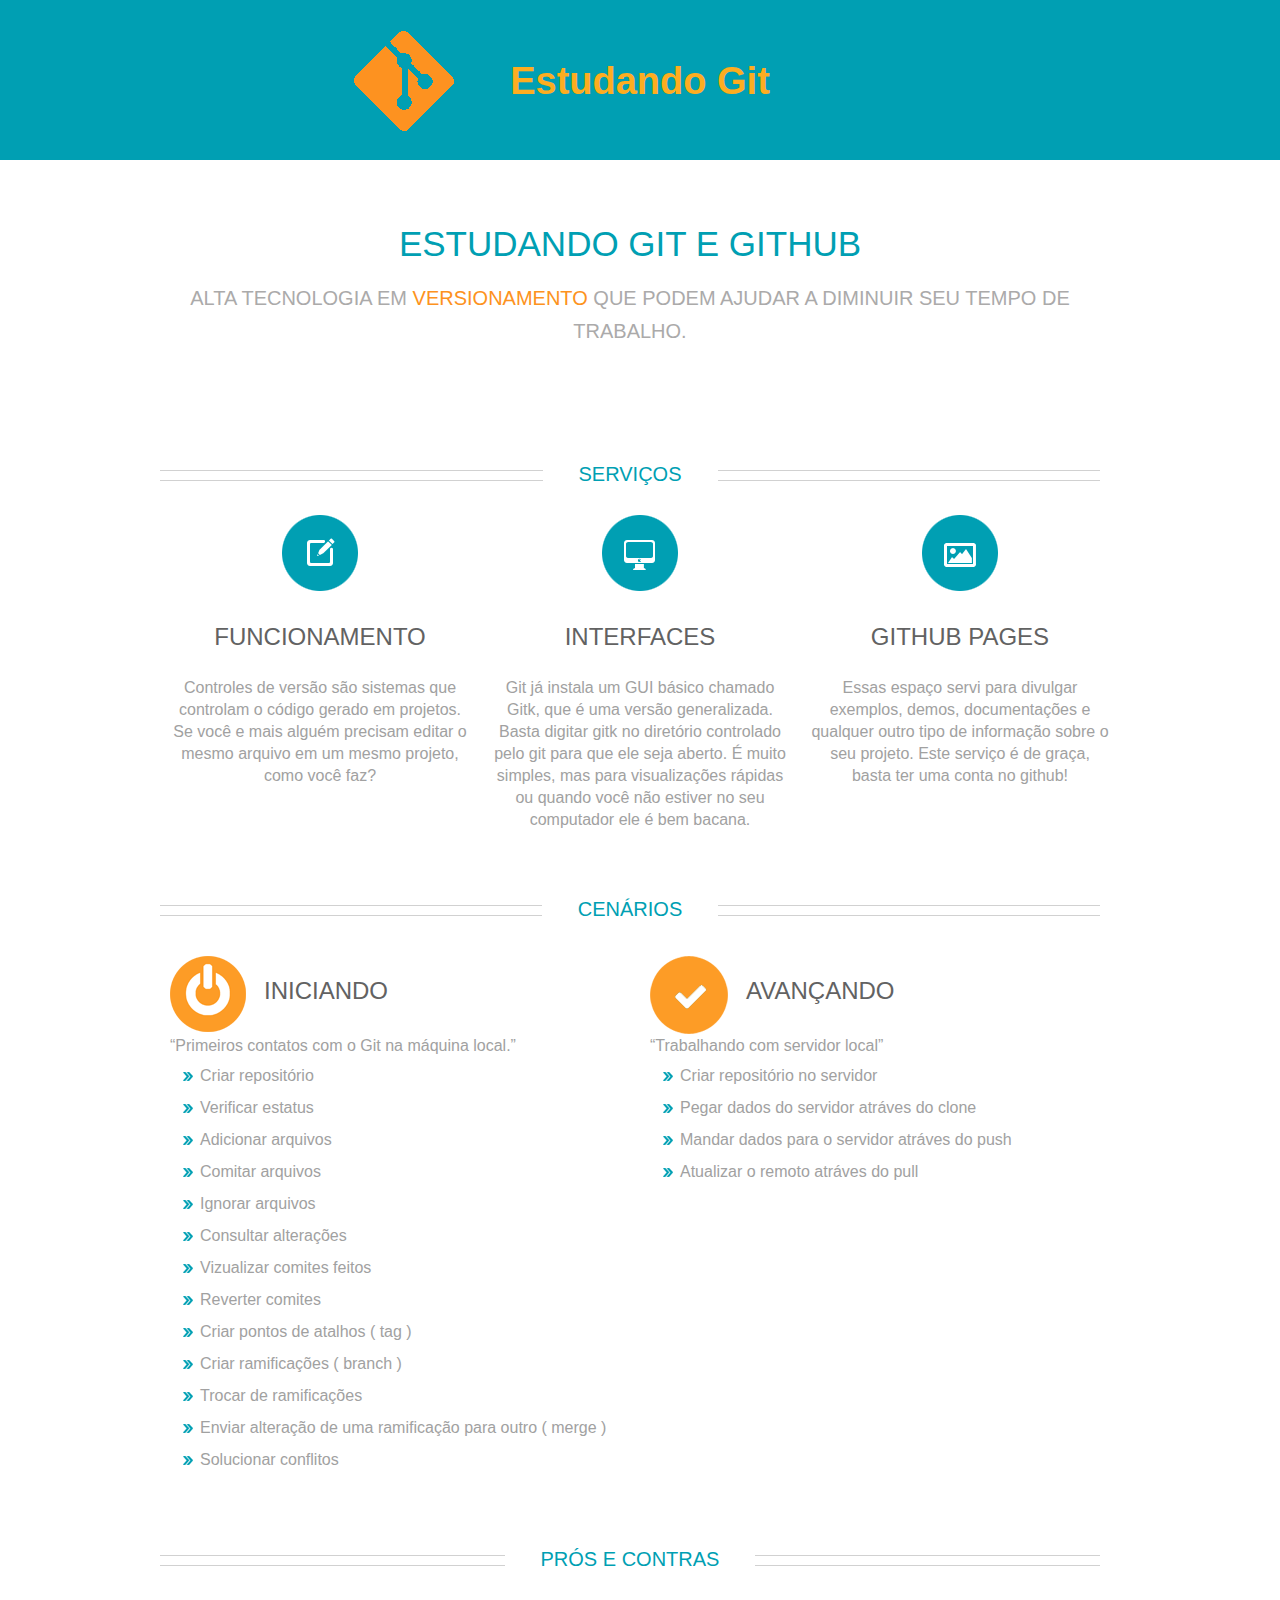
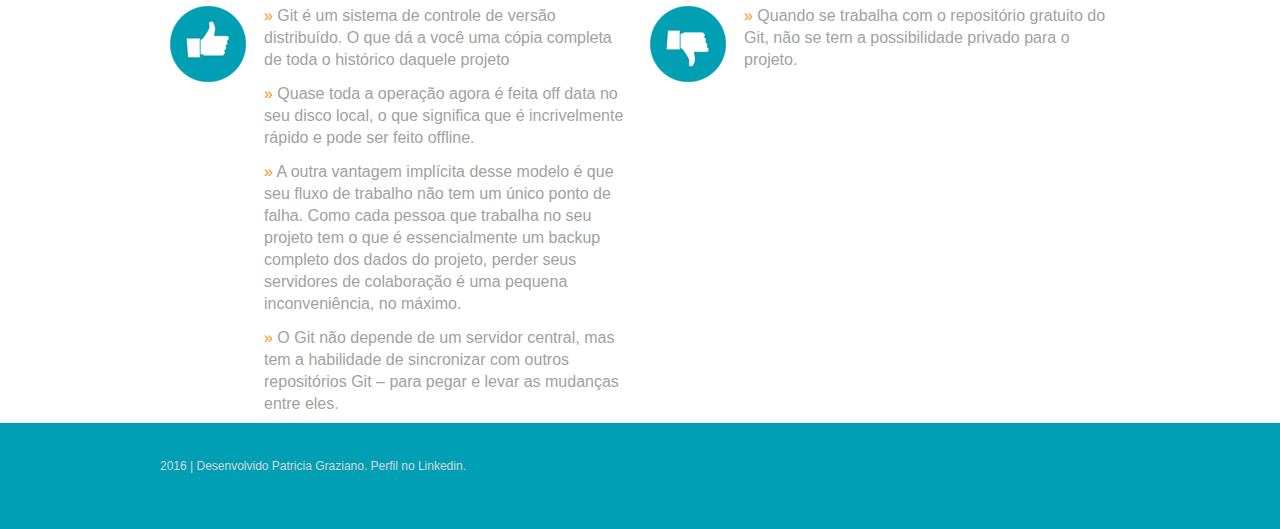
<file: index.html>
<!doctype html>
<html>
	<head>
		<title>Estudando Git</title>
		<meta http-equiv="content-type" content="text/html; charset=utf-8" />
		<meta name="viewport" content="width=1040" />		
		<link rel="stylesheet" type="text/css" href="css/style.css">
		
	</head>
	<body>
		<!--header-->
		<header> 
			<h1><a href="index.html">Estudando Git</a></h1>					
		</header>
		<!--Content-->
		<div class="content">
			<div class="container_12">
				<div class="grid_12">
					<h2>Estudando Git e GitHub <span> alta tecnologia em <span class="col1">versionamento</span> que podem ajudar a diminuir seu tempo de trabalho.</span></h2>
					<h3><span>SERVIÇOS</span></h3>
				</div>
				<div class="grid_4 icon">					
					<img src="images/icon1.png" alt="">
					<h4>Funcionamento</h4>
					Controles de versão são sistemas que controlam o código gerado em projetos. Se você e mais alguém precisam editar o mesmo arquivo em um mesmo projeto, como você faz?
				</div>
				<div class="grid_4 icon">					
					<img src="images/icon3.png" alt="">
					<h4>Interfaces</h4>
					Git já instala um GUI básico chamado Gitk, que é uma versão generalizada. Basta digitar gitk no diretório controlado pelo git para que ele seja aberto. É muito simples, mas para visualizações rápidas ou quando você não estiver no seu computador ele é bem bacana. 					
				</div>
				<div class="grid_4 icon">
					<img src="images/icon2.png" alt="">
					<h4>GitHub Pages</h4>
					<a href="github-pages.html"> Essas espaço servi para divulgar exemplos, demos, documentações e qualquer outro tipo de informação sobre o seu projeto. Este serviço é de graça, basta ter uma conta no github! </a>
				</div>
				<div class="grid_12">
					<h3><span>CENÁRIOS</span></h3>
				</div>
				<div class="grid_6">
					<blockquote>											
						<h4><img src="images/start.png" alt=""  class="f-left"> INICIANDO</h4>					
						<a href="primeiros-contatos.html"> 
							<p>“Primeiros contatos com o Git na máquina local.”</p>
							<ul class="lista">
								<li>Criar repositório</li>
								<li>Verificar estatus</li>
								<li>Adicionar arquivos</li>
								<li>Comitar arquivos</li>
								<li>Ignorar arquivos</li>
								<li>Consultar alterações</li>
								<li>Vizualizar comites feitos</li>
								<li>Reverter comites</li>
								<li>Criar pontos de atalhos ( tag )</li>
								<li>Criar ramificações ( branch )</li>
								<li>Trocar de ramificações</li>
								<li>Enviar alteração de uma ramificação para outro ( merge )</li>
								<li>Solucionar conflitos</li>
							</ul>
						</a>
					</blockquote>
				</div>
				<div class="grid_6">
					<blockquote>								
						<h4> <img src="images/icn.png" alt="" class="f-left">	 Avançando</h4>	
						<a href="avancando.html"> 
							<p>“Trabalhando com servidor local”</p>
							<ul class="lista">
								<li>Criar repositório no servidor </li>
								<li>Pegar dados do servidor atráves do clone</li>
								<li> Mandar dados para o servidor atráves do push</li>
								<li>Atualizar o remoto atráves do pull</li>
							</ul>
						</a>								
					</blockquote>
				</div>			
				<div class="grid_12">
					<h3><span>PRÓS E CONTRAS</span></h3>
				</div>
				<div class="grid_6">
					<blockquote>
						<img src="images/pros.png" alt="" class="img_inner f-left">
						<div class="extra_wrapper">
							<p><span class="col1">&raquo; </span>Git é um sistema de controle de versão distribuído. O que dá a você uma cópia completa de toda o histórico daquele projeto</p>
							<p><span class="col1">&raquo; </span>Quase toda a operação agora é feita off data no seu disco local, o que significa que é incrivelmente rápido e pode ser feito offline.</p>
							<p><span class="col1">&raquo; </span>A outra vantagem implícita desse modelo é que seu fluxo de trabalho não tem um único ponto de falha. Como cada pessoa que trabalha no seu projeto tem o que é essencialmente um backup completo dos dados do projeto, perder seus servidores de colaboração é uma pequena inconveniência, no máximo.</p>
							<p><span class="col1">&raquo; </span>O Git não depende de um servidor central, mas tem a habilidade de sincronizar com outros repositórios Git – para pegar e levar as mudanças entre eles.</p>
						</div>
					</blockquote>
				</div>
				<div class="grid_6">
					<blockquote>
						<img src="images/contra.png" alt="" class="img_inner f-left">
						<div class="extra_wrapper">
							<p><span class="col1">&raquo; </span>Quando se trabalha com o repositório gratuito do Git, não se tem a possibilidade privado para o projeto.</p>
						</div>
					</blockquote>
				</div>    
			</div>
		</div>
		<!--footer-->
		<footer>    
			<div class="container_12">
				<div class="grid_12">
					<div class="copy">
						 2016 | Desenvolvido <a href="http://patigc.github.io/patriciaGraziano/">Patricia Graziano.</a> <a href="https://br.linkedin.com/in/patricia-graziano-costa-b535a426" target="_blank" alt="Perfil no Linkedin">Perfil no Linkedin.</a>
					</div>
				</div>
			</div>
		</footer>
	</body>
</html>
</file>
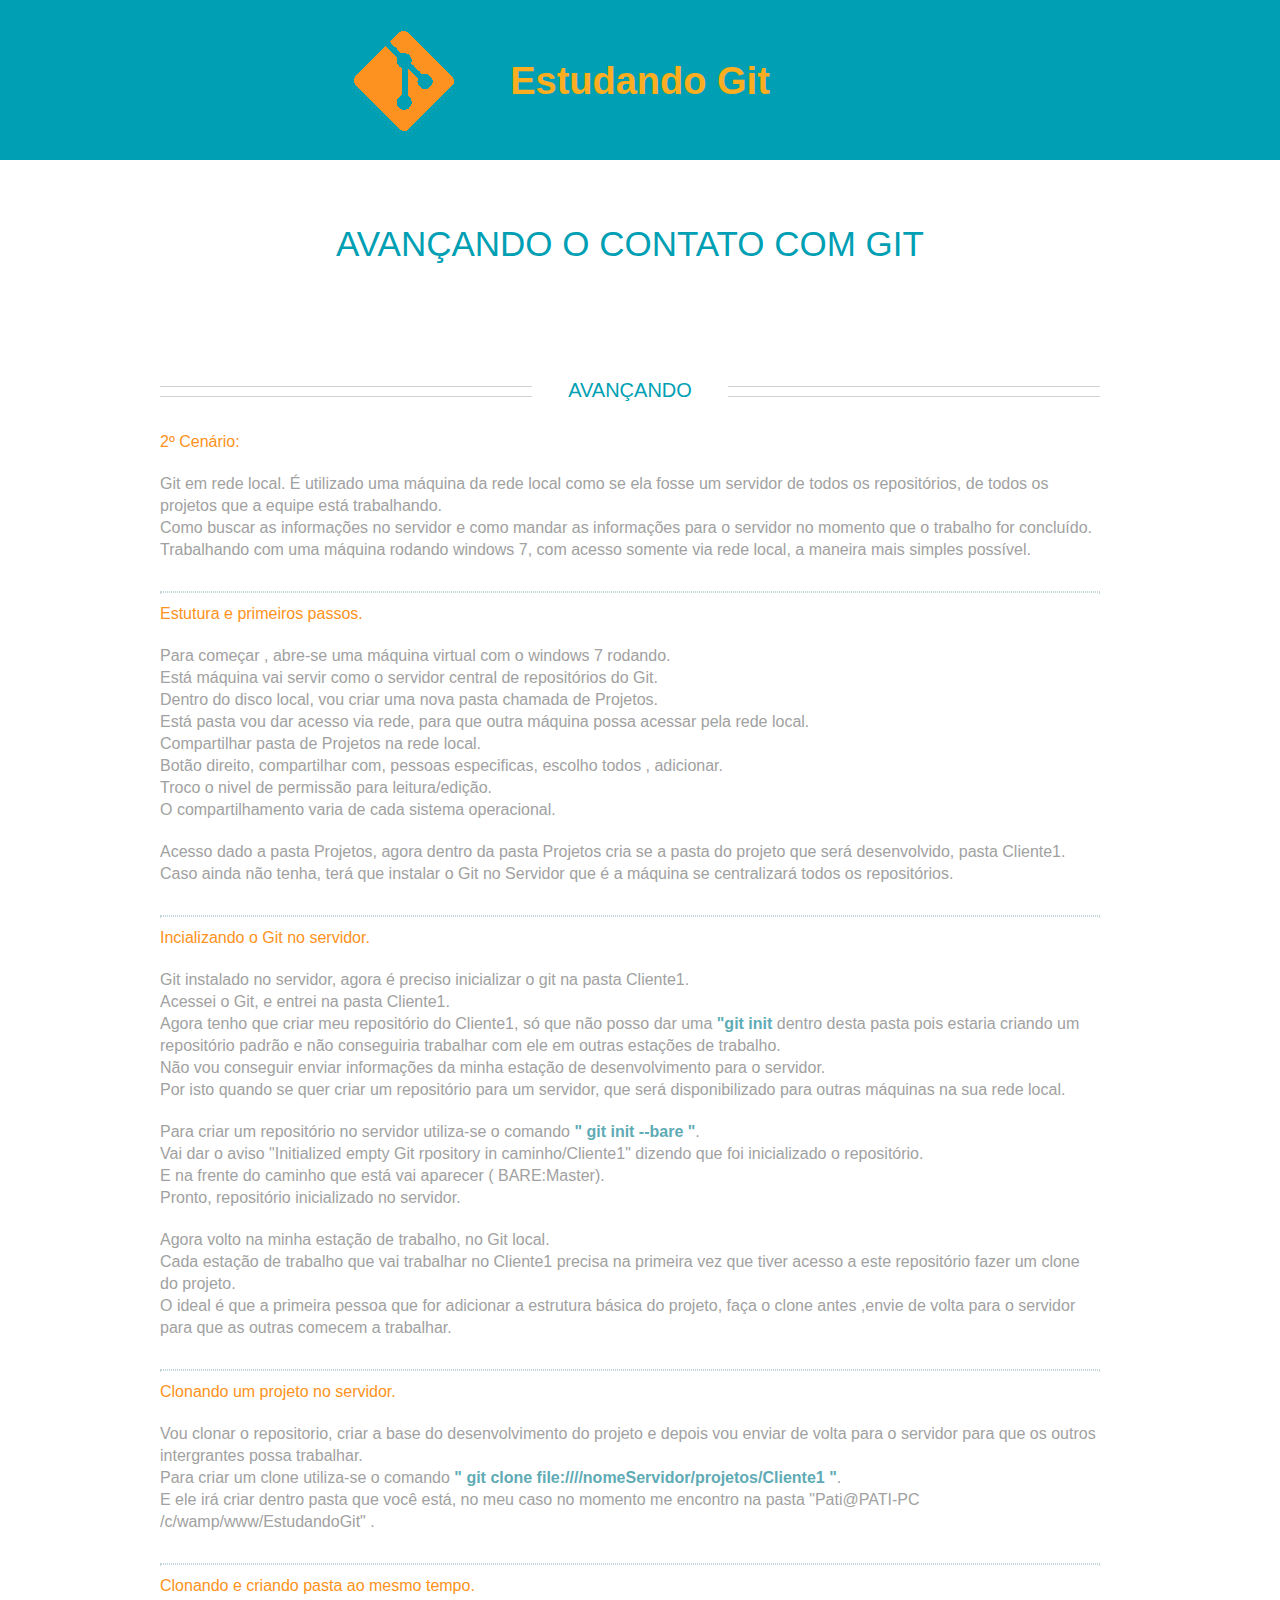
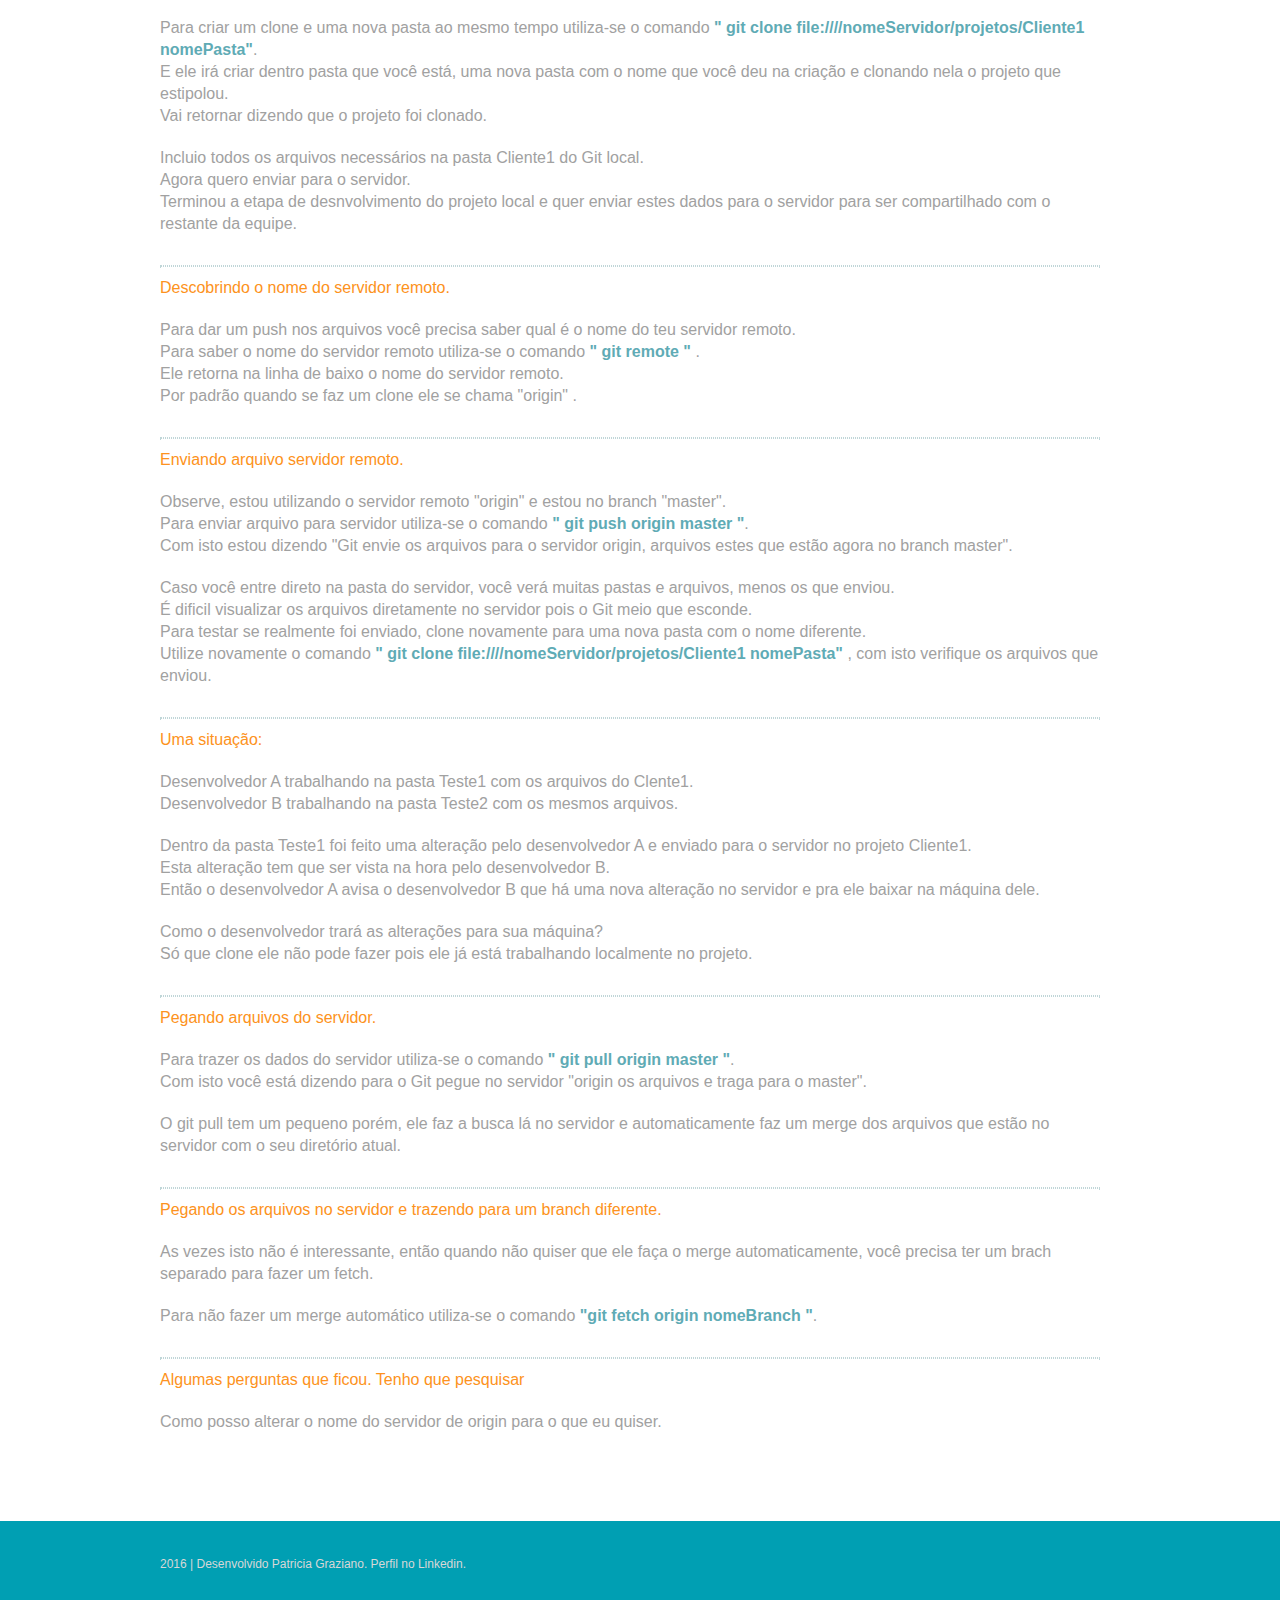
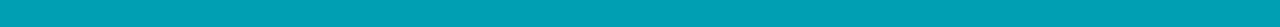
<file: avancando.html>
<!doctype html>
<html>
	<head>
		<title>Estudando Git</title>
		<meta http-equiv="content-type" content="text/html; charset=utf-8" />
		<meta name="viewport" content="width=1040" />		
		<link rel="stylesheet" type="text/css" href="css/style.css">
		
	</head>
	<body>
		<!--header-->
		<header> 
			<h1><a href="index.html">Estudando Git</a></h1>					
		</header>
		<!--Content-->
		<div class="content">
			<div class="container_12">
				<div class="grid_12">
					<h2>Avançando o contato com Git</h2>
					<h3><span>Avançando</span></h3>
					<p class="col1">2º Cenário:</p>
					<p> Git em rede local.
						É utilizado uma máquina da rede local como se ela fosse um servidor de todos os repositórios,  de todos os projetos que a equipe está trabalhando.<br/>
						Como buscar as informações no servidor e como mandar as informações para o servidor no momento que o trabalho for concluído.<br/>
						Trabalhando com uma máquina rodando windows 7, com acesso somente via rede local, a maneira mais simples possível.
					</p>
					
					<hr/>					
					<p class="col1"> Estutura e primeiros passos.</p>
					<p>
						Para começar , abre-se uma máquina virtual com o windows 7 rodando.<br/>
						Está máquina vai servir como o servidor central de repositórios do Git.<br/>
						Dentro do disco local, vou criar uma nova pasta chamada de Projetos.<br/>
						Está pasta vou dar acesso via rede, para que outra máquina possa acessar pela rede local.<br/>
						Compartilhar pasta de Projetos na rede local.<br/>
						Botão direito, compartilhar com, pessoas especificas, escolho todos , adicionar.<br/>
						Troco o nivel de permissão para leitura/edição.<br/>
						O compartilhamento varia de cada sistema operacional.					
					</p>
					<p> 
						Acesso dado a pasta Projetos, agora dentro da pasta Projetos cria se a pasta do projeto que será desenvolvido, pasta Cliente1.<br/>
						Caso ainda não tenha, terá que instalar o Git no Servidor que é a máquina se centralizará todos os repositórios.					
					</p>
					<hr/>					
					<p class="col1"> Incializando o Git no servidor.</p>
					<p>
						Git instalado no servidor, agora é preciso inicializar o git na pasta Cliente1.<br/>
						Acessei o Git, e entrei na pasta Cliente1.<br/>
						Agora tenho que criar meu repositório do Cliente1, só que não posso dar uma <span class="col2"> "git init</span> dentro desta pasta pois estaria criando um repositório padrão e não conseguiria trabalhar com ele em outras estações de trabalho.<br/>
						Não vou conseguir enviar informações da minha estação de desenvolvimento para o servidor.<br/>
						Por isto quando se quer criar um repositório para um servidor, que será disponibilizado para outras máquinas na sua rede local.						
					</p>					
					<p>
						Para criar um repositório no servidor utiliza-se o comando <span class="col2">" git init --bare "</span>.<br/>
						Vai dar o aviso "Initialized empty Git rpository in caminho/Cliente1" dizendo que foi inicializado o repositório.<br/>
						E na frente do caminho que está vai aparecer ( BARE:Master).<br/>
						Pronto, repositório inicializado no servidor.					
					</p>
					<p> 
						Agora volto na minha estação de trabalho, no Git local.<br/>
						Cada estação de trabalho que vai trabalhar no Cliente1 precisa na primeira vez que tiver acesso a este repositório fazer um clone do projeto.<br/>
						O ideal é que a primeira pessoa que for adicionar a estrutura básica do projeto, faça o clone antes ,envie de volta para o servidor para que as outras comecem a trabalhar.
					</p>
					<hr/>					
					<p class="col1"> Clonando um projeto no servidor.</p>
					<p> 
						Vou clonar o repositorio, criar a base do desenvolvimento do projeto e depois vou enviar de volta para o servidor para que os outros intergrantes possa trabalhar. <br/>
						Para criar um clone utiliza-se o comando <span class="col2">" git clone file:////nomeServidor/projetos/Cliente1 "</span>.<br/>
						E ele irá criar dentro pasta que você está, no meu caso no momento me encontro na pasta "Pati@PATI-PC /c/wamp/www/EstudandoGit" .					
					</p>
					<hr/>					
					<p class="col1"> Clonando e criando  pasta ao mesmo tempo.</p>
					<p> 
						Para criar um clone e uma nova pasta ao mesmo tempo utiliza-se o comando <span class="col2">" git clone file:////nomeServidor/projetos/Cliente1 nomePasta"</span>.<br/>
						E ele irá criar dentro pasta que você está, uma nova pasta com o nome que você deu na criação e clonando nela o projeto que estipolou.<br/>
						Vai retornar dizendo que o projeto foi clonado.						
					</p>
					<p> 
						Incluio todos os arquivos necessários na pasta Cliente1 do Git local.<br/>
						Agora quero enviar para o servidor.<br/>
						Terminou a etapa de desnvolvimento do projeto local e quer enviar estes dados para o servidor para ser compartilhado com o restante da equipe.<br/>
					</p>
					<hr/>					
					<p class="col1"> Descobrindo o nome do servidor remoto.</p>
					<p>					
						Para dar um push nos arquivos você precisa saber qual é o nome do teu servidor remoto.<br/>
						Para saber o nome do servidor remoto utiliza-se o comando <span class="col2"> " git remote " </span>.<br/>
						Ele retorna na linha de baixo o nome do servidor remoto.<br/>
						Por padrão quando se faz um clone ele se chama "origin" .<br/>
					</p>
					<hr/>					
					<p class="col1"> Enviando arquivo servidor remoto.</p>
					<p> 
						Observe, estou utilizando o servidor remoto "origin" e estou no branch "master".<br/>
						Para enviar arquivo para servidor utiliza-se o comando <span class="col2">" git push origin master "</span>.<br/>
						Com isto estou dizendo "Git envie os arquivos para o servidor origin, arquivos estes que estão agora no branch master".
					</p>
					<p>					
						Caso você entre direto na pasta do servidor, você verá muitas pastas e arquivos, menos os que enviou. <br/>
						É dificil visualizar os arquivos diretamente no servidor pois o Git meio que esconde.<br/>
						Para testar se realmente foi enviado, clone novamente para uma nova pasta com o nome diferente.<br/>
						Utilize novamente o comando <span class="col2">" git clone file:////nomeServidor/projetos/Cliente1 nomePasta"</span> , com isto verifique os arquivos que enviou.
					</p>
					<hr/>					
					<p class="col1"> Uma situação:</p>
					<p> 
						Desenvolvedor A trabalhando na pasta Teste1 com os arquivos do Clente1.<br/>
						Desenvolvedor B trabalhando na pasta Teste2 com os mesmos arquivos.
					</p>
					<p>	
						Dentro da pasta Teste1 foi feito uma alteração pelo desenvolvedor A e enviado para o servidor no projeto Cliente1.<br/>				
						Esta alteração tem que ser vista na hora  pelo desenvolvedor B.<br/>
						Então o desenvolvedor A avisa o desenvolvedor B que há uma nova alteração no servidor e pra ele baixar na máquina dele.
					</p>
					<p>	
						Como o desenvolvedor trará as alterações para sua máquina? <br/>
						Só que clone ele não pode fazer pois ele já está trabalhando localmente no projeto.
					</p>
					<hr/>					
					<p class="col1"> Pegando arquivos do servidor.</p>
					<p>	
						Para trazer os dados do servidor utiliza-se o comando  <span class="col2">" git pull origin master "</span>.<br/>
						Com isto você está dizendo para o Git pegue no servidor "origin os arquivos e traga para o master".
					</p>
					<p>	O git pull tem um pequeno porém, ele faz a busca lá no servidor e automaticamente faz um merge dos arquivos que estão no servidor com o seu diretório atual.
					</p>
					<hr/>					
					<p class="col1"> Pegando os arquivos no servidor e trazendo para um branch diferente.</p>
					<p>	As vezes isto não é interessante, então quando não quiser que ele faça o merge automaticamente, você precisa ter um brach separado para fazer um fetch.</p>
					<p>Para não fazer um merge automático utiliza-se o comando <span class="col2"> "git fetch origin nomeBranch "</span>.</p>
					<hr/>					
					<p class="col1"> Algumas perguntas que ficou. Tenho que pesquisar</p>
					<p> Como posso alterar o nome do servidor de origin para o que eu quiser. </p>
				</div>			    
			</div>
		</div>
		<!--footer-->
		<footer>    
			<div class="container_12">
				<div class="grid_12">
					<div class="copy">
						 2016 | Desenvolvido <a href="http://patigc.github.io/patriciaGraziano/">Patricia Graziano.</a> <a href="https://br.linkedin.com/in/patricia-graziano-costa-b535a426"target="_blank" alt="Perfil no Linkedin">Perfil no Linkedin.</a>
					</div>
				</div>
			</div>
		</footer>
	</body>
</html>
</file>
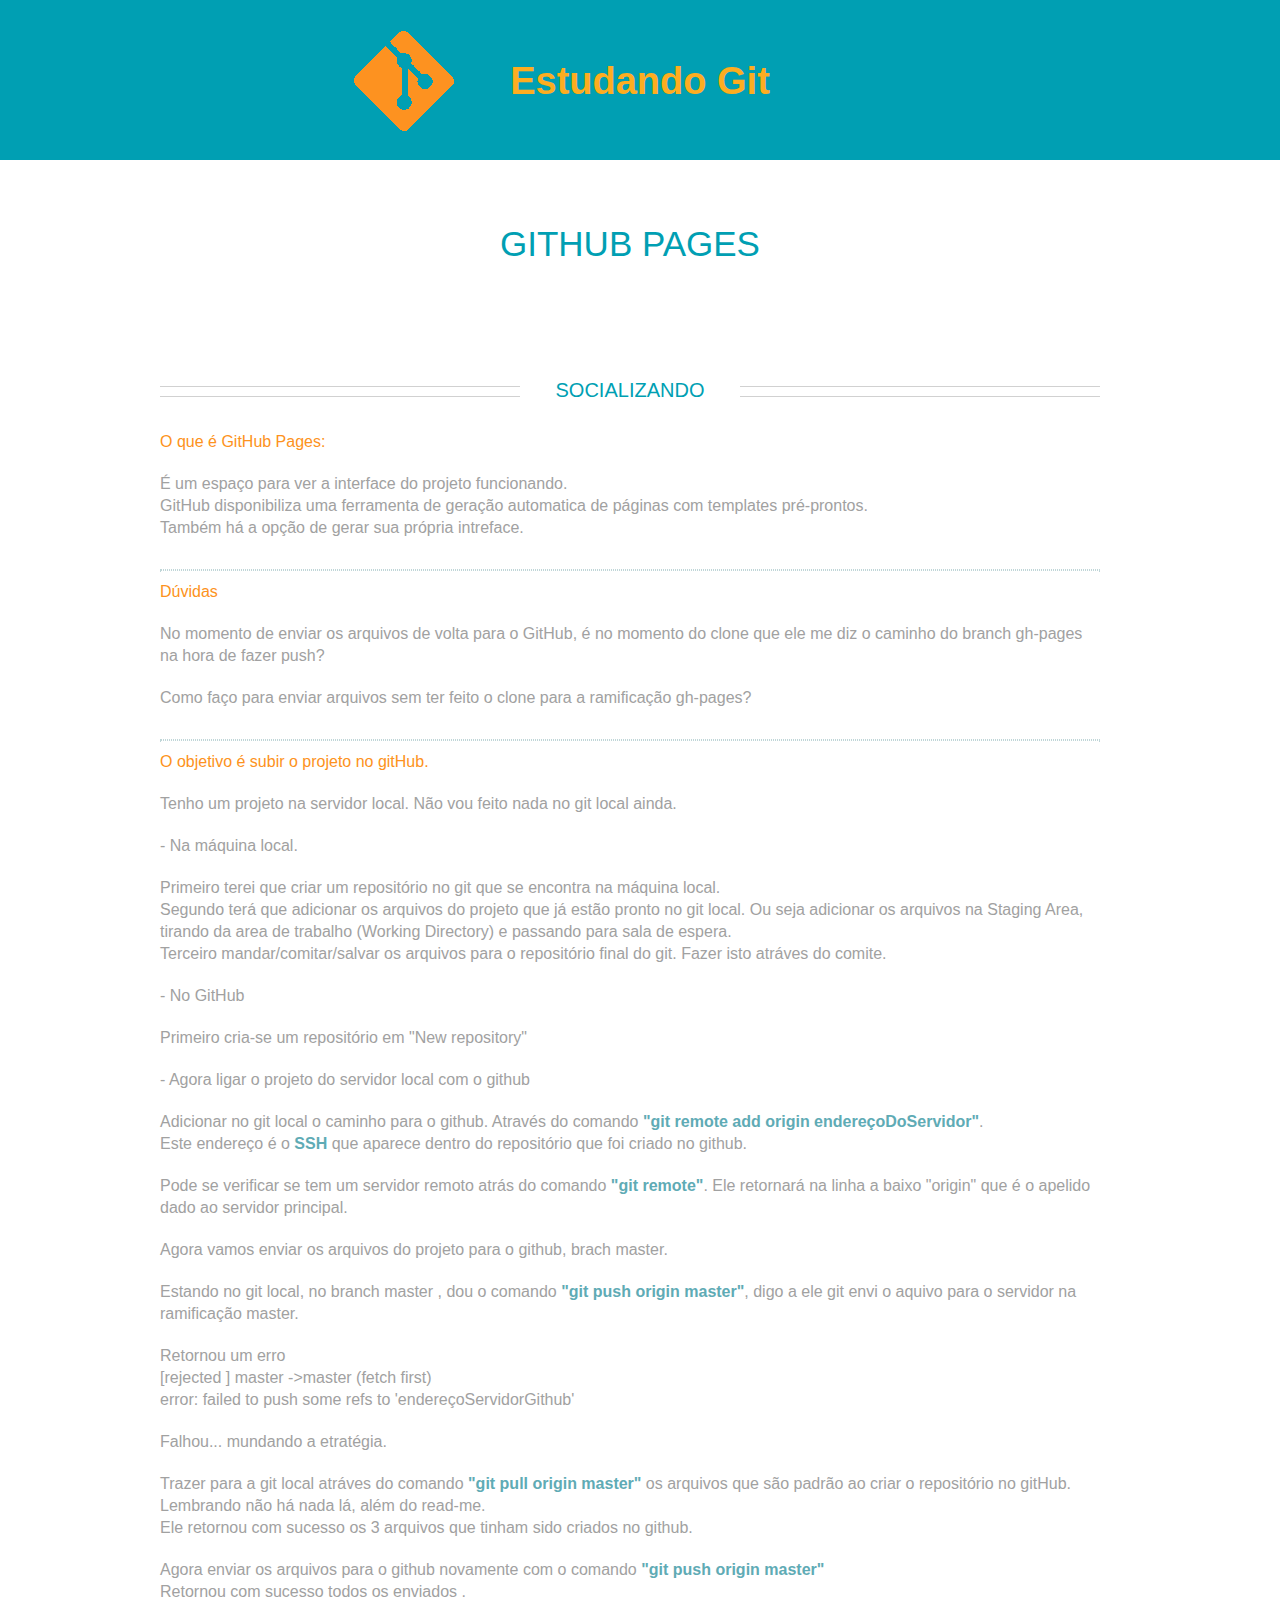
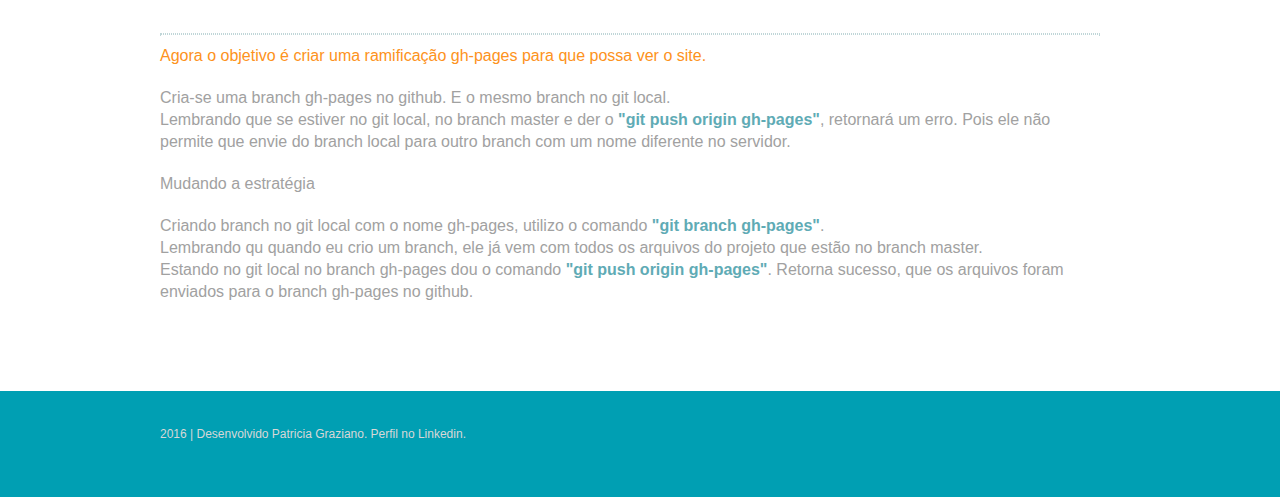
<file: github-pages.html>
<!doctype html>
<html>
	<head>
		<title>Estudando Git</title>
		<meta http-equiv="content-type" content="text/html; charset=utf-8" />
		<meta name="viewport" content="width=1040" />		
		<link rel="stylesheet" type="text/css" href="css/style.css">
		
	</head>
	<body>
		<!--header-->
		<header> 
			<h1><a href="index.html">Estudando Git</a></h1>					
		</header>
		<!--Content-->
		<div class="content">
			<div class="container_12">
				<div class="grid_12">
					<h2>GitHub Pages</h2>
					<h3><span>Socializando</span></h3>
					<p class="col1">O que é GitHub Pages:</p>
					<p> 
						É um espaço para ver a interface do projeto funcionando.<br/>
						GitHub disponibiliza uma ferramenta de geração automatica de páginas com templates pré-prontos.<br/>
						Também há a opção de gerar sua própria intreface.					
					</p>
					<hr/>
					<p class="col1">Dúvidas</p>
					<p> No momento de enviar os arquivos de volta para o GitHub, é no momento do clone que ele me diz o caminho do branch gh-pages na hora de fazer push?<p>
					<p> Como faço para enviar arquivos sem ter feito o clone para a ramificação gh-pages?</p>
					
					<hr/>
					<p class="col1">O objetivo é subir o projeto no gitHub.</p>
					<p>Tenho um projeto na servidor local. Não vou feito nada no git local ainda.</p>

					<p>- Na máquina local.</p>
					<p>
						Primeiro terei que criar um repositório no git que se encontra na  máquina local.<br/>
						Segundo terá que adicionar os arquivos do projeto que já estão pronto no git local. Ou seja adicionar os arquivos na Staging Area, tirando da area de trabalho (Working Directory) e passando para sala de espera. <br/>
						Terceiro mandar/comitar/salvar os arquivos para o repositório final do git. Fazer isto atráves do comite.
					</p>

					<p>- No GitHub</p>
					<p>Primeiro cria-se um repositório em "New repository"</p>

					<p>- Agora ligar o projeto do servidor local com o github</p>

					<p>
						Adicionar no git local o caminho para o github. Através do comando <span class="col2">"git remote add origin endereçoDoServidor"</span>.</br>
						Este endereço é o <span class="col2">SSH</span> que aparece dentro do repositório que foi criado no github.
					</p>

					<p>Pode se verificar se tem um servidor remoto atrás do comando <span class="col2">"git remote"</span>. Ele retornará na linha a baixo "origin" que é o apelido dado ao servidor principal.</p>
					<p>Agora vamos enviar os arquivos do projeto para o github, brach master.</p>
					<p>Estando no git local, no branch master , dou o comando <span class="col2">"git push origin master"</span>, digo a ele git envi o aquivo para o servidor na ramificação master.</p>

					<p>Retornou um erro </br>
					[rejected ] master ->master (fetch first)</br>
					error: failed to push some refs to 'endereçoServidorGithub'</p>
					<p>Falhou... mundando a etratégia.</p>

					<p>
						Trazer para a git local atráves do comando <span class="col2">"git pull origin master"</span> os arquivos que são padrão ao criar o repositório no gitHub. Lembrando não há nada lá, além do read-me.</br>
						Ele retornou com sucesso os 3 arquivos que tinham  sido criados no github.
					</p>

					<p>
						Agora enviar os arquivos para o github novamente com o comando<span class="col2"> "git push origin master"</span></br>
						Retornou com sucesso todos os enviados .
					</p>
					<hr/>
					<p class="col1">Agora o objetivo é criar uma ramificação gh-pages para que possa ver o site.</p>
					<p>
						Cria-se uma branch gh-pages no github. E o mesmo branch no git local.</br>
						Lembrando que se estiver no git local, no branch master e der o <span class="col2">"git push origin gh-pages"</span>, retornará um erro. Pois  ele não permite que envie do branch local para outro branch com um nome diferente no servidor.
					</p>

					<p>Mudando a estratégia</p>

					<p>
						Criando branch no git local com o nome gh-pages, utilizo o comando<span class="col2"> "git branch gh-pages"</span>.</br>
						Lembrando qu quando eu crio um branch, ele já vem com todos os arquivos do projeto que estão no branch master.</br>
						Estando no git local no branch gh-pages dou o comando <span class="col2">"git push origin gh-pages"</span>. Retorna sucesso, que os arquivos foram enviados para o branch gh-pages no github.
					</p>
				</div>			    
			</div>
		</div>
		<!--footer-->
		<footer>    
			<div class="container_12">
				<div class="grid_12">
					<div class="copy">
						 2016 | Desenvolvido <a href="http://patigc.github.io/patriciaGraziano/">Patricia Graziano.</a> <a href="https://br.linkedin.com/in/patricia-graziano-costa-b535a426"target="_blank" alt="Perfil no Linkedin">Perfil no Linkedin.</a>
					</div>
				</div>
			</div>
		</footer>
	</body>
</html>
</file>
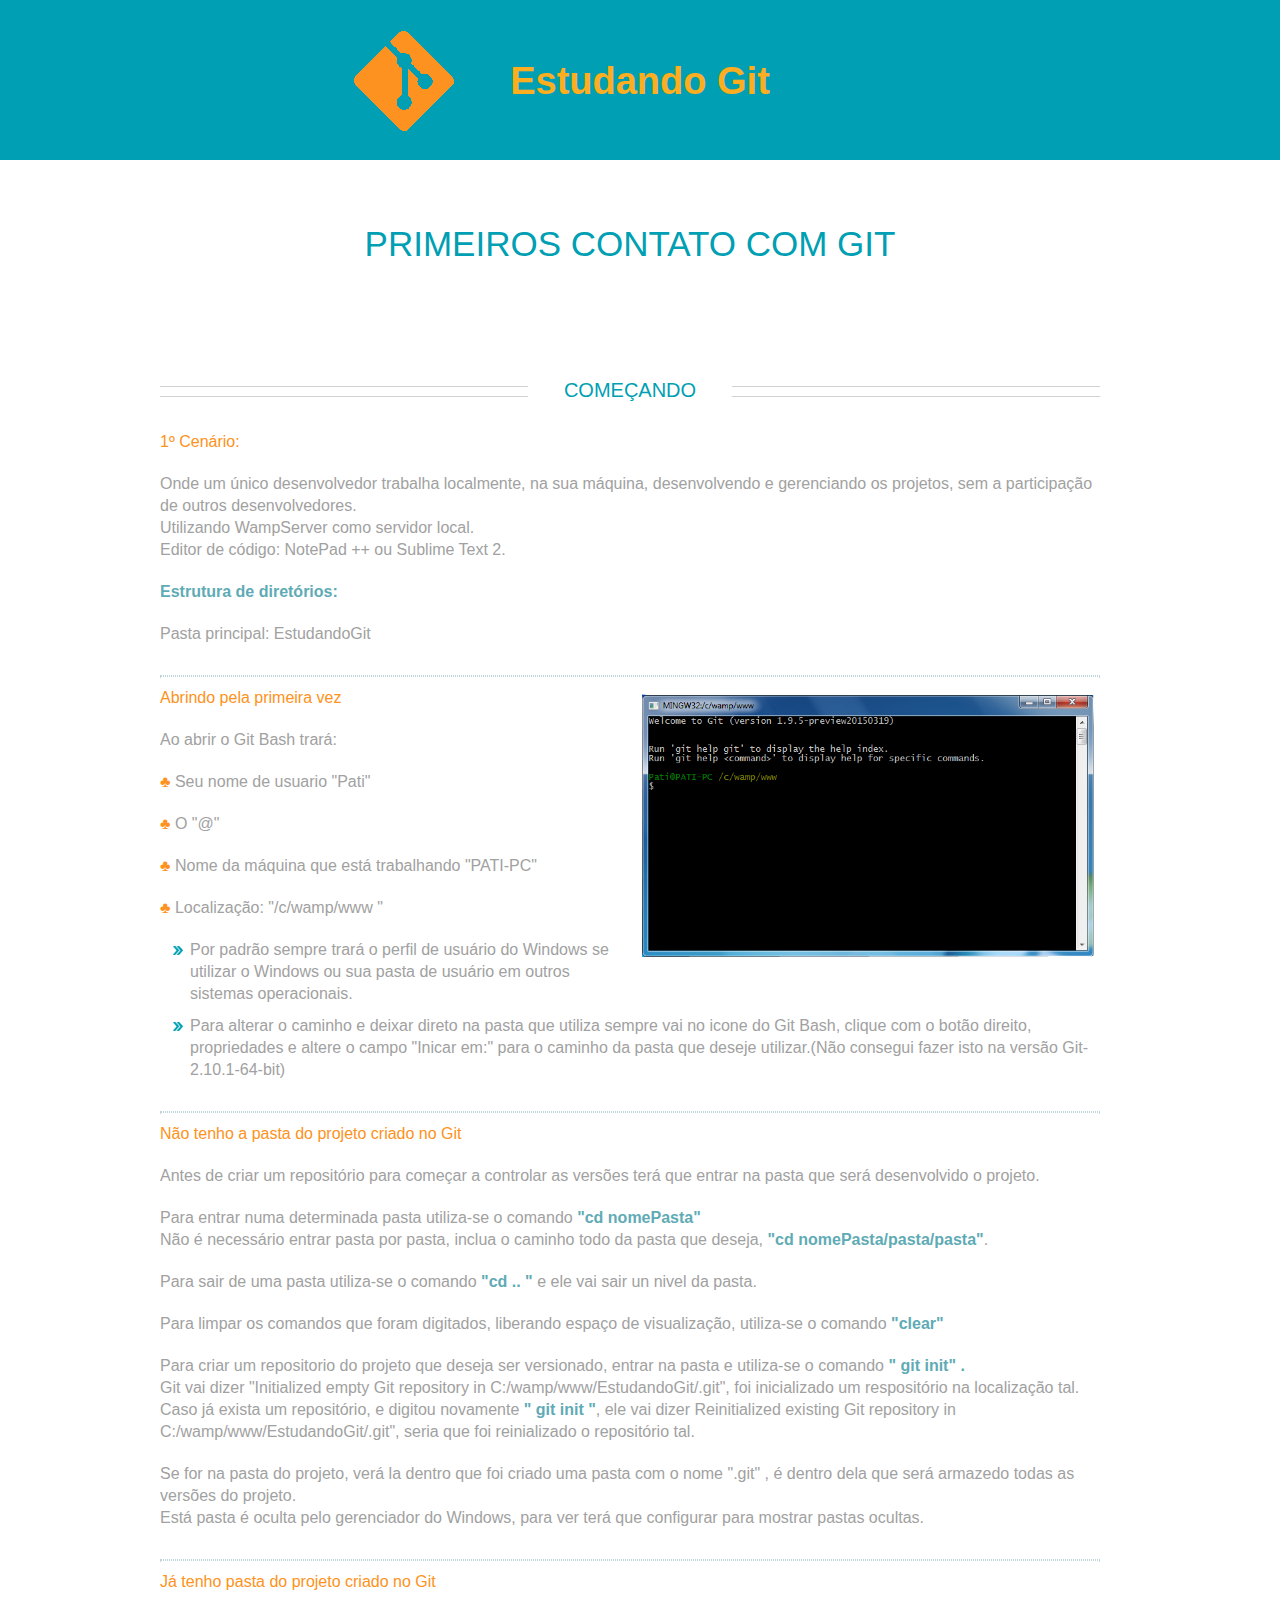
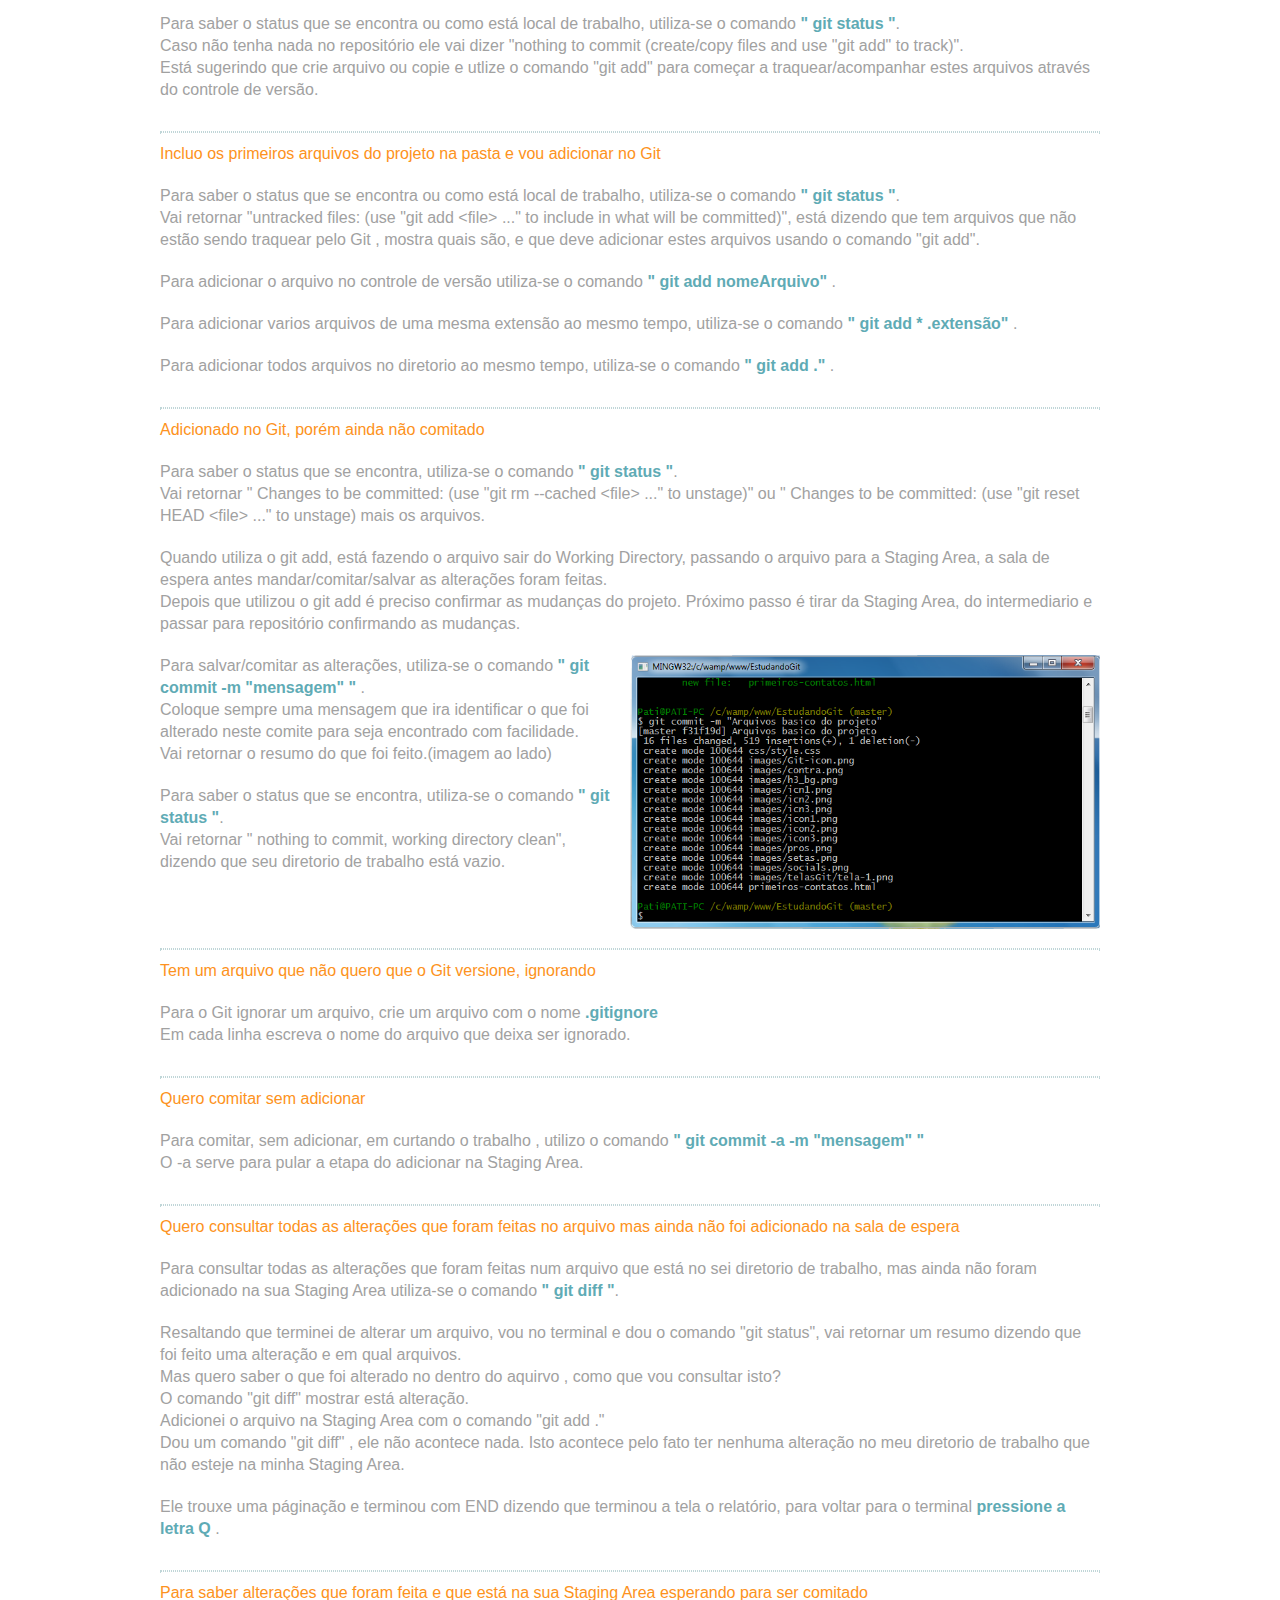
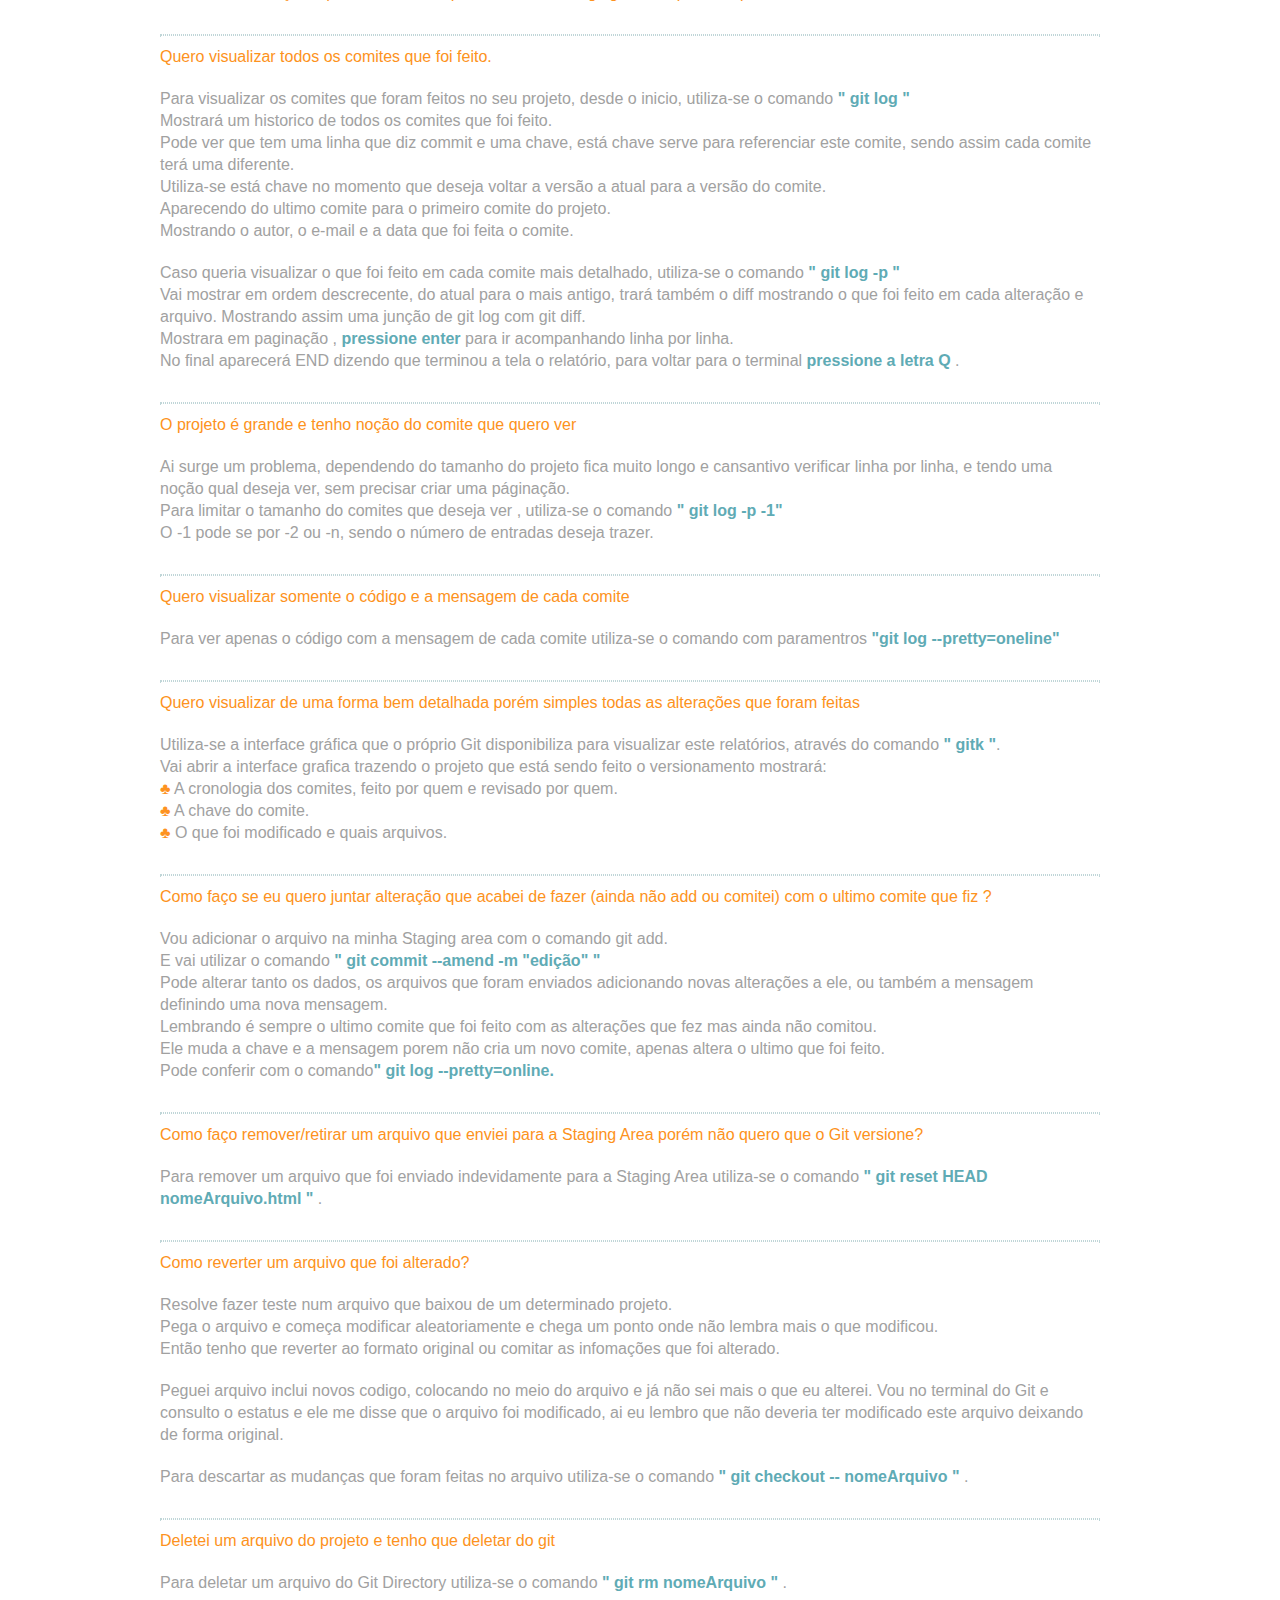
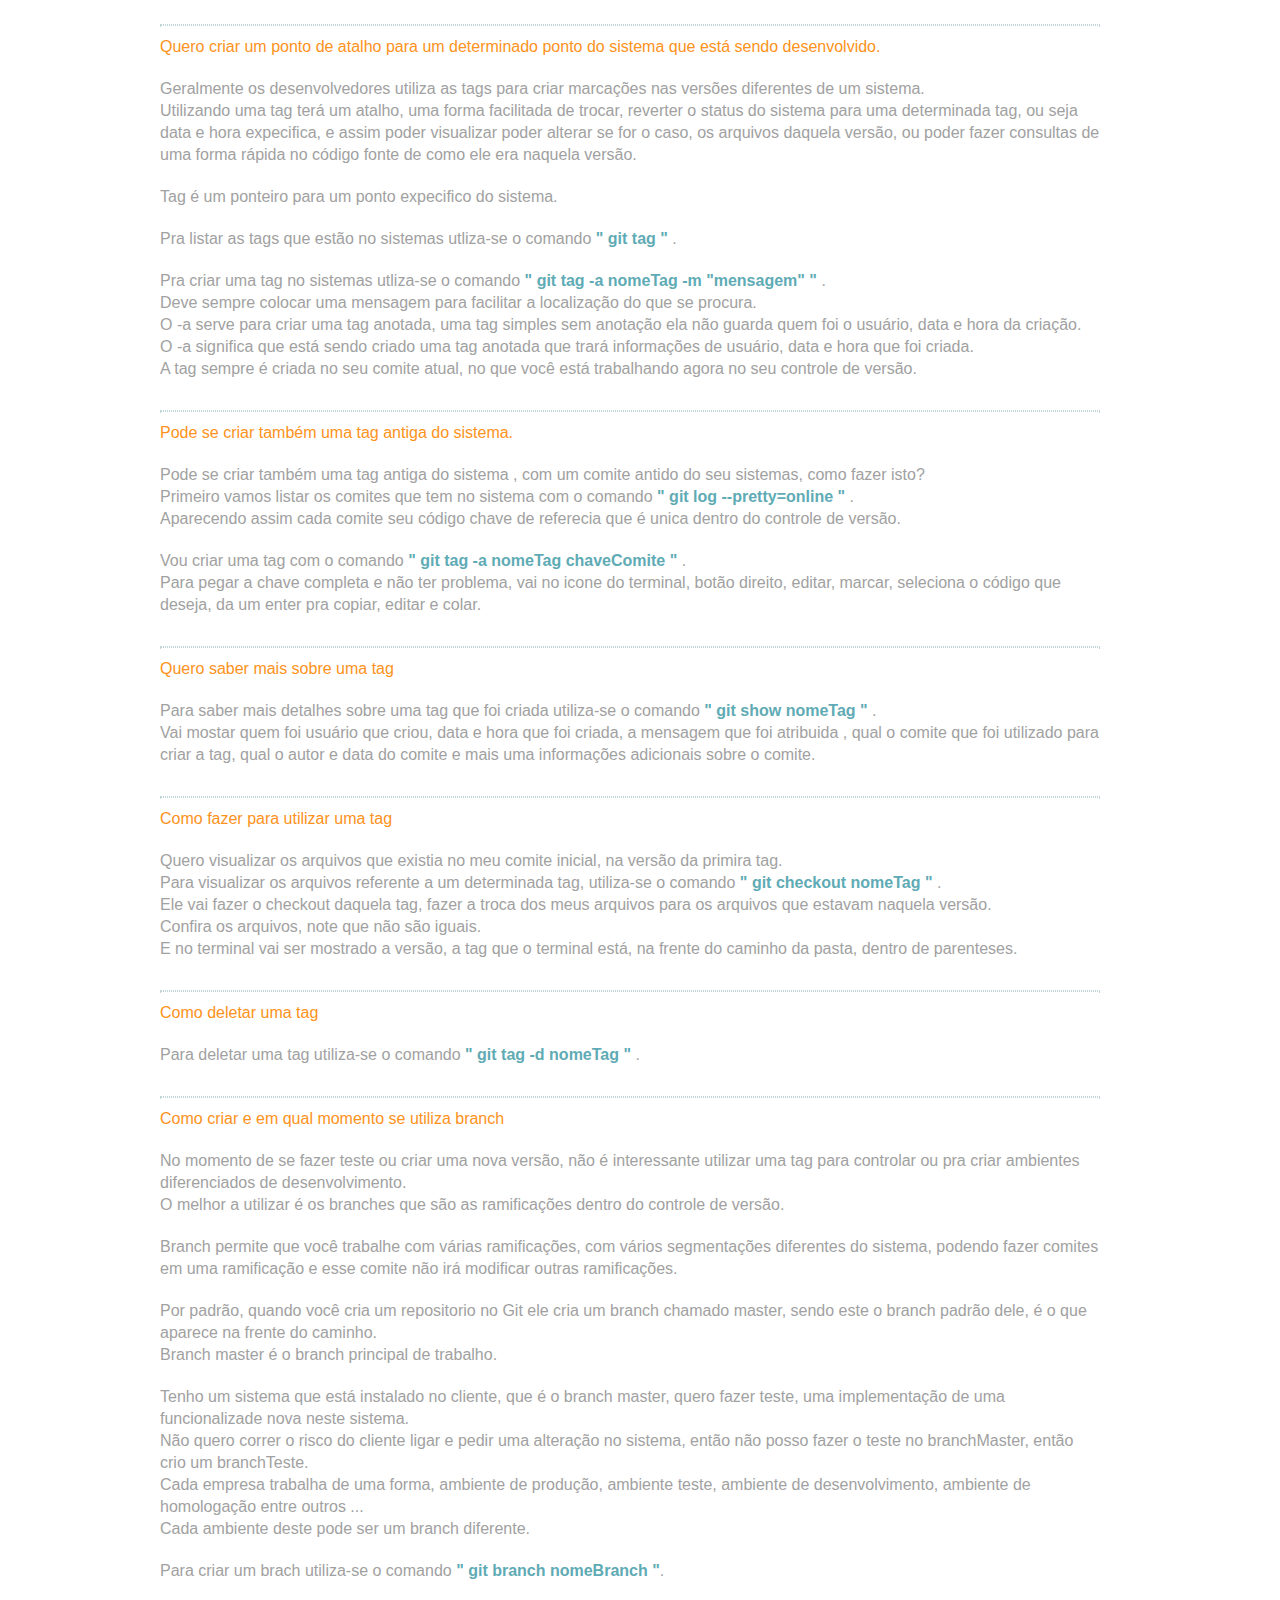
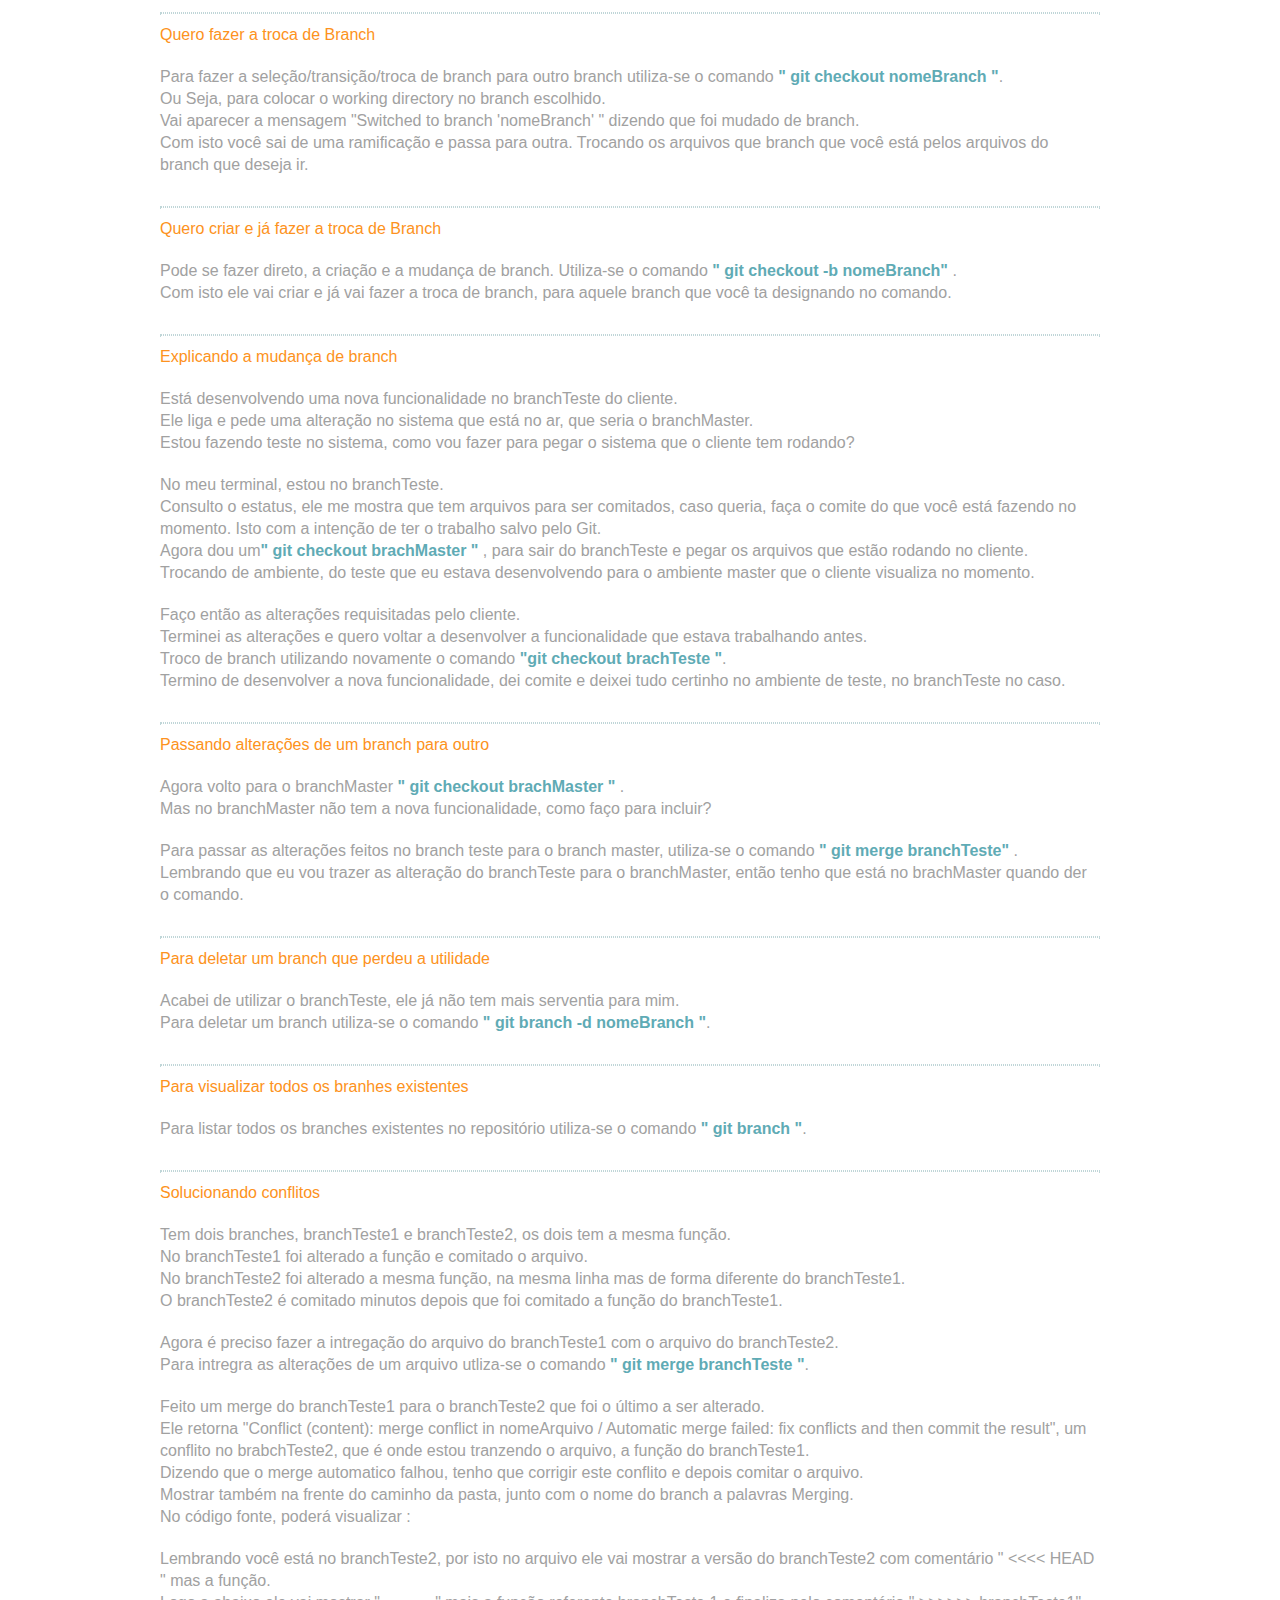
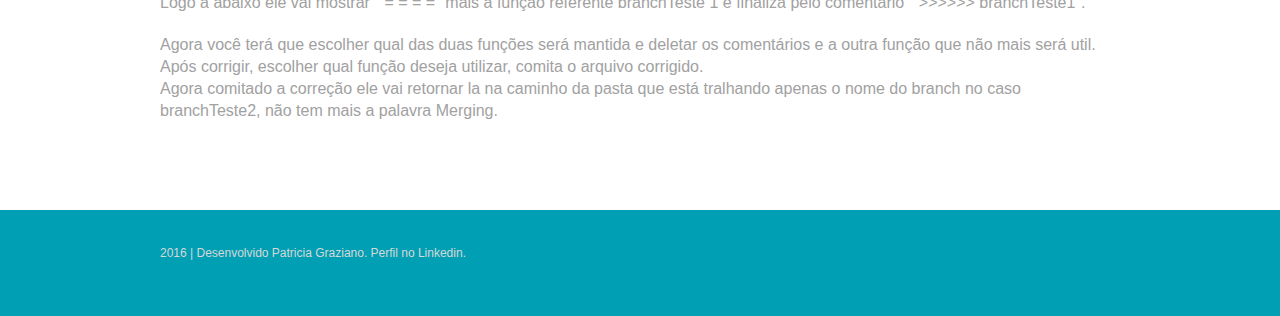
<file: primeiros-contatos.html>
<!doctype html>
<html>
	<head>
		<title>Estudando Git</title>
		<meta http-equiv="content-type" content="text/html; charset=utf-8" />
		<meta name="viewport" content="width=1040" />		
		<link rel="stylesheet" type="text/css" href="css/style.css">
		
	</head>
	<body>
		<!--header-->
		<header> 
			<h1><a href="index.html">Estudando Git</a></h1>					
		</header>
		<!--Content-->
		<div class="content">
			<div class="container_12">
				<div class="grid_12">
					<h2>Primeiros contato com Git</h2>
					<h3><span>Começando</span></h3>
					<p class="col1">1º Cenário:</p>
					<p>
						Onde um único desenvolvedor trabalha localmente, na sua máquina, desenvolvendo e gerenciando os projetos, sem a participação de outros desenvolvedores.<br/>
						Utilizando WampServer como servidor local.<br/>
						Editor de código: NotePad ++ ou Sublime Text 2.
					</p>
					<p class="col2">Estrutura de diretórios:</p>
					<p>Pasta principal: EstudandoGit</p>
					
					<hr/>
					<img src="images/telasGit/tela-1.png" alt="" class="img_media f-right">
					<p class="col1">Abrindo pela primeira vez</p>
					<p> Ao abrir o Git Bash trará:</p>
					<p><span class="col1">&clubs;</span> Seu nome de usuario "Pati"</p>
					<p><span class="col1">&clubs;</span> O "@"</p>
					<p><span class="col1">&clubs;</span> Nome da máquina que está trabalhando "PATI-PC" </p>
					<p><span class="col1">&clubs;</span> Localização: "/c/wamp/www "</p>
					<ul class="lista">
						<li>Por padrão sempre trará o perfil de usuário do Windows se utilizar o Windows ou sua pasta de usuário em outros sistemas operacionais.</li>
						<li>Para alterar o caminho e deixar direto na pasta que utiliza sempre vai no icone do Git Bash, clique com o botão direito, propriedades e  altere o campo "Inicar em:"  para o caminho da pasta que deseje utilizar.(Não consegui fazer isto na versão Git-2.10.1-64-bit)</li>
					</ul>
					<hr/>
					<p class="col1">Não tenho a pasta do projeto criado no Git</p>
					<p>Antes de criar um repositório para começar a controlar as versões terá que entrar na pasta que será desenvolvido o projeto.</p>
					<p>
						Para entrar numa determinada pasta utiliza-se o comando <span class="col2">"cd nomePasta"</span><br/>
						Não é necessário entrar pasta por pasta, inclua o caminho todo da pasta que deseja,  <span class="col2">"cd nomePasta/pasta/pasta"</span>.
					</p>
					<p>Para sair de uma pasta utiliza-se o comando <span class="col2">"cd .. "</span> e ele vai sair un nivel da pasta.</p>
					<p>Para limpar os comandos que foram digitados, liberando espaço de visualização, utiliza-se o comando <span class="col2"> "clear"</span></p>
					<p>
						Para criar um repositorio do projeto que deseja ser versionado, entrar na pasta e utiliza-se o comando <span class="col2">" git init" .</span><br/>
						Git vai dizer "Initialized empty Git repository in  C:/wamp/www/EstudandoGit/.git", foi inicializado um respositório na localização tal.<br/>
						Caso já exista um repositório, e digitou novamente <span class="col2">" git init "</span>, ele vai dizer Reinitialized existing Git repository in  C:/wamp/www/EstudandoGit/.git", seria que foi reinializado o repositório tal.
					</p>
					<p>
						Se for na pasta do projeto, verá la dentro que foi criado uma pasta com o nome ".git" , é dentro dela que será armazedo todas as versões do projeto.<br/>
						Está pasta é oculta pelo gerenciador do Windows, para ver terá que configurar para mostrar pastas ocultas.				
					</p>
					<hr/>
					<p class="col1">Já tenho pasta do projeto criado no Git</p>
					<p>
						Para saber o status que se encontra ou  como está  local de trabalho, utiliza-se o comando  <span class="col2">" git status "</span>.<br/>
						Caso não tenha nada no repositório ele vai dizer "nothing to commit (create/copy files and use "git add" to track)". <br/>
						Está sugerindo que crie arquivo ou copie e utlize o comando "git add" para começar a traquear/acompanhar estes arquivos através do controle de versão.					
					</p>
					<hr/>
					<p class="col1">Incluo os primeiros arquivos do projeto na pasta e vou adicionar no Git</p>
					<p>
						Para saber o status que se encontra ou  como está  local de trabalho, utiliza-se o comando  <span class="col2">" git status "</span>.<br/>
						Vai retornar "untracked files: (use "git add &lt;file&gt; ..." to include in what will be committed)", 
						está dizendo que tem arquivos que não estão sendo traquear pelo Git , mostra quais são, e que deve adicionar estes arquivos usando o comando "git add".
					</p>
					<p> Para adicionar o arquivo no controle de versão utiliza-se o comando <span class="col2">" git add nomeArquivo"</span> .</p>					
					<p>Para adicionar varios arquivos de uma mesma extensão ao mesmo tempo, utiliza-se o comando <span class="col2">" git add * .extensão" </span>.</p>
					<p>Para adicionar todos arquivos no diretorio ao mesmo tempo, utiliza-se o comando <span class="col2">" git add ." </span> .</p>
					<hr/>
					<p class="col1">Adicionado no Git, porém ainda não comitado</p>
					<p>
						Para saber o status que se encontra, utiliza-se o comando  <span class="col2">" git status "</span>.<br/>
						Vai retornar " Changes to be committed: (use "git rm --cached &lt;file&gt; ..." to unstage)" ou " Changes to be committed: (use "git reset HEAD &lt;file&gt; ..." to unstage) mais os arquivos.<br/>
					</p>
					<p>
						Quando utiliza o git add, está fazendo o arquivo sair do Working Directory, passando o arquivo para a Staging Area, a sala de espera antes mandar/comitar/salvar as alterações foram feitas.<br/>
						Depois que utilizou o git add é preciso confirmar as mudanças do projeto. Próximo passo é tirar da Staging Area, do intermediario e passar para repositório confirmando as mudanças.
					</p>				
					<img src="images/telasGit/commit.png" alt="" class="img_media f-right">					
					<p>
						Para salvar/comitar as alterações, utiliza-se o comando <span class="col2">" git commit -m "mensagem" "</span> .<br/>
						Coloque sempre uma mensagem que ira identificar o que foi alterado neste comite para seja encontrado com facilidade.<br/>
						Vai retornar o resumo do que foi feito.(imagem ao lado)
					</p>
					<p>
						Para saber o status que se encontra, utiliza-se o comando  <span class="col2">" git status "</span>.<br/>
						Vai retornar " nothing to commit, working directory clean", dizendo que seu diretorio de trabalho está vazio.<br/>
					</p>
					<hr/>
					<p class="col1">Tem um arquivo que não quero que o Git versione, ignorando </p>
					<p>
						Para o Git ignorar um arquivo, crie um arquivo com o nome <span class="col2"> .gitignore </span><br/>
						Em cada linha escreva o nome do arquivo que deixa ser ignorado.
					</p>
					<hr/>
					<p class="col1">Quero comitar sem adicionar </p>
					<p>Para comitar, sem adicionar, em curtando o trabalho , utilizo o comando <span class="col2">" git commit -a -m "mensagem" " </span><br/>
						O -a serve para pular a etapa do adicionar na Staging Area.
					</p>
					<hr/>
					<p class="col1">Quero consultar todas as alterações que foram feitas no arquivo mas ainda não foi adicionado na sala de espera</p>
					<p>Para consultar todas as alterações que foram feitas num arquivo que está no sei diretorio de trabalho, mas ainda não foram adicionado na sua Staging Area utiliza-se o comando <span class="col2">" git diff "</span>.</p>
					<p>
						Resaltando que terminei de alterar um arquivo, vou no terminal e dou o comando "git status", vai retornar um resumo dizendo que foi feito uma alteração e em qual arquivos.<br/>
						Mas quero saber o que foi alterado no dentro do aquirvo , como que vou consultar isto?<br/>
						O comando "git diff" mostrar está alteração. <br/>
						Adicionei o arquivo na Staging Area com o comando "git add ." <br/>
						Dou um comando "git diff" , ele não acontece nada. Isto acontece pelo fato ter nenhuma alteração no meu diretorio de trabalho que não esteje na minha Staging Area.
					</p>
					<p>Ele trouxe uma páginação e terminou com END dizendo que terminou  a tela o relatório, para voltar para o terminal <span class="col2"> pressione a letra Q </span>.</p>
					
					<hr/>
					<p class="col1">Para saber alterações que foram feita e que está na sua Staging Area esperando para ser comitado</p>
					
					<hr/>
					<p class="col1">Quero visualizar todos os comites que foi feito.</p>					
					<p>
						Para visualizar os comites que foram feitos no seu projeto, desde o inicio, utiliza-se o comando <span class="col2"> " git log "</span><br/>
						Mostrará um historico de todos os comites que foi feito.<br/>
						Pode ver que tem uma linha que diz commit e uma chave, está chave serve para referenciar este comite, sendo assim cada comite terá uma diferente. <br/>
						Utiliza-se está chave no momento que deseja voltar a versão a atual para a versão do comite.<br/>
						Aparecendo do ultimo comite para o primeiro comite do projeto.<br/>
						Mostrando o autor, o e-mail e a data que foi feita o comite. 					
					</p>
					<p>
						Caso queria visualizar o que foi feito em cada comite mais detalhado, utiliza-se o comando <span class="col2">" git log -p " </span><br/>
						Vai mostrar em ordem descrecente, do atual para o mais antigo, trará também o diff mostrando o que foi feito em cada alteração e arquivo. Mostrando assim uma junção de git log com  git diff.<br/>
						Mostrara em paginação , <span class="col2"> pressione enter </span> para ir acompanhando linha por linha.</br>
						No final aparecerá  END dizendo que terminou  a tela o relatório, para voltar para o terminal <span class="col2"> pressione a letra Q </span>. 
					</p>
					<hr/>
					<p class="col1">O projeto é grande e tenho noção do comite que quero ver</p>
					<p>
						Ai surge um problema, dependendo do tamanho do projeto fica muito longo e cansantivo verificar linha por linha, e tendo uma noção qual deseja ver, sem precisar criar uma páginação.<br/>
						Para limitar o tamanho do comites que deseja ver , utiliza-se o comando <span class="col2">" git log -p -1" </span><br/>
						O -1 pode se por -2 ou -n, sendo o número de entradas deseja trazer.
					
					</p>
					<hr/>
					<p class="col1">Quero visualizar somente o código e a mensagem de cada comite</p>
					<p>Para ver apenas o código com a mensagem de cada comite utiliza-se o comando com paramentros <span class="col2"> "git log --pretty=oneline" </span></p>
					
					<hr/>
					<p class="col1">Quero visualizar de uma forma bem detalhada porém simples todas as alterações que foram feitas</p>
					<p>
						Utiliza-se a interface gráfica que o próprio Git disponibiliza para visualizar este relatórios, através do comando <span class="col2">" gitk "</span>.<br/>
						Vai abrir a interface grafica trazendo o projeto que está sendo feito o versionamento mostrará:<br/>
						<span class="col1">&clubs;</span> A cronologia dos comites, feito por quem e revisado por quem.<br/>
						<span class="col1">&clubs;</span> A chave do comite.<br/>
						<span class="col1">&clubs;</span> O que foi modificado e quais arquivos.					
					</p>
					<hr/>
					<p class="col1">Como faço se eu quero juntar alteração que acabei de fazer (ainda não add ou comitei) com o ultimo comite que fiz ? </p>	
					<p> 
						Vou adicionar o arquivo na minha Staging area com o comando git add. <br/>
						E vai utilizar o comando  <span class="col2"> " git commit --amend -m "edição" "</span><br/>
						Pode alterar tanto os dados, os arquivos que foram enviados adicionando novas alterações a ele, ou também a mensagem definindo uma nova mensagem.<br/>
						Lembrando é sempre o ultimo comite que foi feito com as alterações que fez mas ainda não comitou.<br/>
						Ele muda a chave e a mensagem porem não cria um novo comite, apenas altera o ultimo que foi feito. <br/>
						Pode conferir com o comando<span class="col2">" git log --pretty=online.</span>
					</p>		
					<hr/>
					<p class="col1">Como faço remover/retirar um arquivo que enviei para a Staging Area porém não quero que o Git versione?</p>	
					<p>Para remover um arquivo que foi enviado indevidamente para a Staging Area utiliza-se o comando <span class="col2">  " git reset HEAD nomeArquivo.html "  </span>.</p>	
					
					<hr/>
					<p class="col1">Como reverter um arquivo que foi alterado?</p>						
					<p>
						Resolve fazer teste num arquivo que baixou de um determinado projeto. <br/>
						Pega o arquivo e começa modificar aleatoriamente e chega um ponto onde não lembra mais o que modificou.<br/>
						Então tenho que reverter ao formato original ou comitar as infomações que foi alterado.
					</p>
					<p>Peguei arquivo inclui novos codigo, colocando no meio do arquivo e já não sei mais o que eu alterei. Vou no terminal do Git e consulto o estatus e ele me disse que o arquivo foi modificado, ai eu lembro que não deveria ter modificado este arquivo deixando de forma original.</p>
					<p>Para descartar as mudanças que foram feitas no arquivo utiliza-se o comando <span class="col2">  " git checkout -- nomeArquivo " </span>.</p>
					
					<hr/>
					<p class="col1">Deletei um arquivo do projeto e tenho que deletar do git</p>		
					<p> Para deletar um arquivo do Git Directory utiliza-se o comando  <span class="col2"> " git rm nomeArquivo " </span>.</p>
					
					<hr/>
					<p class="col1">Quero criar um ponto de atalho para um determinado ponto do sistema que está sendo desenvolvido.</p>		
					<p> 
						Geralmente os desenvolvedores utiliza as tags para criar marcações nas versões diferentes de um sistema.<br/>
						Utilizando uma tag terá um atalho, uma forma facilitada de trocar, reverter o status do sistema para uma determinada tag, ou seja data e hora expecifica, e assim poder visualizar poder alterar se for o caso, os arquivos daquela versão, ou poder fazer consultas de uma forma rápida no código fonte de como ele era naquela versão.
					</p>
					<p> Tag é um ponteiro para um ponto expecifico  do sistema.</p>
					<p>Pra listar as tags que estão no sistemas utliza-se o comando <span class="col2">" git tag " </span>.</p>
					<p>
						Pra criar uma tag no sistemas utliza-se o comando <span class="col2">" git tag -a nomeTag -m "mensagem" " </span>. <br/>
						Deve sempre colocar uma mensagem para facilitar a localização do que se procura.<br/>
						O -a serve para criar uma tag anotada, uma tag simples sem anotação ela não guarda quem foi o usuário, data e hora da criação. <br/>
						O -a significa que está sendo criado uma tag anotada que trará informações de usuário, data e hora que foi criada.<br/>
						A tag sempre é criada no seu comite atual, no que você está trabalhando agora no seu controle de versão.						
					</p>
					
					<hr/>
					<p class="col1">Pode se criar também uma tag antiga do sistema.</p>
					<p> 
						Pode se criar também uma tag antiga do sistema , com um comite antido do seu sistemas, como fazer isto?<br/>
						Primeiro vamos listar os comites que tem no sistema com o comando <span class="col2">" git log --pretty=online " </span> .<br/>
						Aparecendo assim cada comite seu código chave de referecia que é unica dentro do controle de versão.
					</p>
					<p>						
						Vou criar uma tag com o comando  <span class="col2">" git tag -a nomeTag chaveComite " </span>.<br/>
						Para pegar a chave completa e não ter problema, vai no icone do terminal, botão direito, editar, marcar, seleciona o código que deseja, da um enter pra copiar, editar e colar.
					
					</p>	
					<hr/>
					<p class="col1">Quero saber mais sobre uma tag</p>
					<p> 
						Para saber mais detalhes sobre uma tag que foi criada utiliza-se o comando <span class="col2"> " git show nomeTag "  </span>. <br/>
						Vai mostar quem foi usuário que criou,  data e hora que foi criada, a mensagem que foi atribuida , qual o comite que foi utilizado para criar a tag, qual o autor e data do comite e mais uma informações adicionais sobre o comite.
					</p>	
					<hr/>
					<p class="col1"> Como fazer para utilizar uma tag</p>
					<p> 
						Quero visualizar os arquivos que existia no meu comite inicial, na versão da primira tag.<br/>
						Para visualizar os arquivos referente a um determinada tag, utiliza-se o comando <span class="col2">" git checkout nomeTag " </span> . <br/>
						Ele vai fazer o checkout daquela tag, fazer a troca dos meus arquivos para os arquivos que estavam naquela versão. <br/>
						Confira os arquivos, note que não são iguais. <br/>
						E no terminal vai ser mostrado a versão, a tag que o terminal está, na frente do caminho da pasta, dentro de parenteses.										
					</p>
					<hr/>
					<p class="col1">Como deletar uma tag</p>
					<p> Para deletar uma tag utiliza-se o comando <span class="col2">"  git tag -d nomeTag " </span>.</p>
					
					<hr/>
					<p class="col1">Como criar e em qual momento se utiliza branch</p>
					<p> 
						No momento de se fazer teste ou criar uma nova versão, não é interessante utilizar uma tag para controlar ou pra criar ambientes diferenciados de desenvolvimento.<br/>
						O melhor a utilizar é os branches que são as ramificações dentro do controle de versão.
					</p>	
					<p>	
						Branch permite que você trabalhe com várias ramificações, com vários segmentações diferentes do sistema, podendo fazer comites em uma ramificação e esse comite não irá modificar outras ramificações.<br/>
					</p>	
					<p>						
						Por padrão, quando você cria um repositorio no Git ele cria um branch chamado master, sendo este o branch padrão dele, é o que aparece na frente do caminho.<br/>
						Branch master é o branch principal de trabalho.
					</p>	
					<p>	
						Tenho um sistema que está instalado no cliente, que é o branch master, quero fazer teste, uma implementação de uma funcionalizade nova neste sistema. <br/>
						Não quero correr o risco do cliente ligar e pedir uma alteração no sistema, então não posso fazer o teste no branchMaster, então crio um branchTeste.<br/>
						Cada empresa trabalha de uma forma, ambiente de produção, ambiente teste, ambiente de desenvolvimento, ambiente de homologação entre outros ...<br/>
						Cada ambiente deste pode ser um branch diferente.						
					</p>	
					<p> Para criar um brach utiliza-se o comando <span class="col2"> " git branch nomeBranch "</span>.</p>
					
					
					<hr/>
					<p class="col1">Quero fazer a troca de Branch</p>
					<p> 
						Para fazer a seleção/transição/troca de  branch para  outro branch utiliza-se o comando <span class="col2"> " git checkout nomeBranch "</span>.<br/>
						Ou Seja, para colocar o working directory no branch escolhido.<br/>
						Vai aparecer a mensagem "Switched to branch 'nomeBranch' " dizendo que foi mudado de branch.<br/>
						Com isto você sai de uma ramificação e passa para outra. Trocando os arquivos que branch que você está  pelos arquivos do branch que deseja ir. 
					</p>
					
					<hr/>
					<p class="col1">Quero criar e já fazer a troca de Branch</p>					
					<p> 
						Pode se fazer direto, a criação e a mudança de branch. Utiliza-se o comando <span class="col2"> " git checkout -b nomeBranch" </span>.<br/>
						Com isto ele vai criar e já vai fazer a troca de branch, para aquele branch que você ta designando no comando.
					</p>	
					
					<hr/>
					<p class="col1">Explicando a mudança de  branch</p>
					<p>
						Está desenvolvendo uma nova funcionalidade no branchTeste do cliente.<br/>
						Ele liga e pede uma alteração no sistema que está no ar,  que seria o branchMaster.<br/>
						Estou fazendo teste no sistema, como vou fazer para pegar o sistema que o cliente tem rodando?<br/>
					</p>	
					<p>	
						No meu terminal, estou no branchTeste.<br/>
						Consulto o estatus, ele me mostra que tem arquivos para ser comitados, caso queria, faça o comite do que você está fazendo no momento. Isto com a intenção de ter o trabalho salvo pelo Git.<br/>
						Agora dou um<span class="col2">" git checkout brachMaster "</span> , para sair do branchTeste e pegar os arquivos que estão rodando no cliente. <br/>
						Trocando de ambiente, do teste que eu estava desenvolvendo para o ambiente master que o cliente visualiza no momento.
					</p>	
					<p>	
						Faço então as alterações requisitadas pelo cliente. <br/>
						Terminei as alterações e quero voltar a desenvolver a funcionalidade que estava trabalhando antes.<br/>
						Troco de branch utilizando novamente o comando <span class="col2"> "git checkout brachTeste "</span>.<br/>
						Termino de desenvolver a nova funcionalidade, dei comite e deixei tudo certinho no ambiente de teste, no branchTeste no caso.
					</p>	
					<hr/>
					<p class="col1">Passando alterações de um branch para outro </p>
					<p>	
						Agora volto para o branchMaster <span class="col2">" git checkout brachMaster "</span> .<br/>
						Mas no branchMaster não tem a nova funcionalidade, como faço para incluir?
					</p>	
					<p>	
						Para passar as alterações feitos no branch teste para o branch master, utiliza-se o comando <span class="col2">" git merge  branchTeste" </span>.<br/>
						Lembrando que eu vou trazer as alteração do branchTeste para o branchMaster, então tenho que está no brachMaster quando der o comando.					
					</p>	
					<hr/>
					<p class="col1">Para deletar um branch que perdeu a utilidade </p>
					<p> 
						Acabei de utilizar o branchTeste, ele já não tem mais serventia para mim.<br/>
						Para deletar um branch utiliza-se o comando <span class="col2">" git branch -d nomeBranch "</span>.					
					</p>
					<hr/>
					<p class="col1">Para visualizar todos os branhes existentes </p>
					<p>Para listar todos os branches existentes no repositório utiliza-se o comando <span class="col2">" git branch "</span>.</p>
					
					<hr/>
					<p class="col1">Solucionando conflitos </p>
					<p> 
						Tem dois branches, branchTeste1 e branchTeste2, os dois tem a mesma função.<br/>
						No branchTeste1 foi alterado a função e comitado o arquivo.<br/>
						No branchTeste2 foi alterado a mesma função, na mesma linha mas  de forma diferente do branchTeste1.<br/>
						O branchTeste2 é comitado minutos depois que foi comitado a função do branchTeste1.
					</p>	
					<p>	
						Agora é preciso fazer a intregação do arquivo do branchTeste1 com o arquivo do branchTeste2.<br/>
						Para intregra as alterações  de um arquivo utliza-se o comando <span class="col2">" git merge  branchTeste "</span>.
					</p>	
					<p>							
						Feito um merge do branchTeste1 para o branchTeste2 que foi o último a ser alterado.<br/>
						Ele retorna "Conflict (content): merge conflict in nomeArquivo / Automatic merge failed: fix conflicts and then commit the result", um conflito no brabchTeste2, que é onde estou tranzendo o arquivo, a função do branchTeste1. <br/>
						Dizendo que o merge automatico falhou, tenho que corrigir este conflito e depois comitar o arquivo.<br/>
						Mostrar também na frente do caminho da pasta, junto com o nome do branch a palavras Merging.<br/>
						No código fonte, poderá visualizar :<br/>
					</p>
					<p>
						Lembrando você está no branchTeste2,  por isto no arquivo ele vai mostrar a versão do branchTeste2 com comentário " <<<< HEAD "  mas a função.<br/>
						Logo a abaixo ele vai mostrar " = = = =" mais a função referente branchTeste 1 e finaliza pelo comentário " >>>>>> branchTeste1".
					</p>
					<p>
						Agora você terá que escolher qual das duas funções será mantida e deletar os comentários e a outra função que não mais será util.<br/>
						Após corrigir, escolher qual função deseja utilizar, comita o arquivo corrigido.<br/>
						Agora comitado a correção ele vai retornar la na caminho da pasta que está tralhando apenas o nome do branch no caso branchTeste2, não tem mais a palavra Merging.
					</p>
				</div>			    
			</div>
		</div>
		<!--footer-->
		<footer>    
			<div class="container_12">
				<div class="grid_12">
					<div class="copy">
						 2016 | Desenvolvido <a href="http://patigc.github.io/patriciaGraziano/">Patricia Graziano.</a> <a href="https://br.linkedin.com/in/patricia-graziano-costa-b535a426"target="_blank" alt="Perfil no Linkedin">Perfil no Linkedin.</a>
					</div>
				</div>
			</div>
		</footer>
	</body>
</html>
</file>
<file: css/style.css>
* {
	-webkit-text-size-adjust: none;
	margin: auto 0;
	padding:0;
}

/**/
@import url(http://fonts.googleapis.com/css?family=Open+Sans);
/*       'Open Sans', sans-serif     */
@import url(http://fonts.googleapis.com/css?family=Open+Sans+Condensed:700);
/*       'Open Sans Condensed', sans-serif*/


/* componentes de estutura*/
header, footer{
	background-color: #009fb3;
	display: block;
	position: relative;
	
}
body {
	font: 16px/22px  Arial, Helvetica, sans-serif;
	color:#a1a1a1;
	position:relative;
	min-width:960px;
}
hr{
	border: 1px dotted #c0d6d8;
	margin: 30px 0 10px 0;
	clear:both;
}
.f-left {
	float: left;
	margin-right: 18px;
	margin-top: 5px;	
	margin-bottom: 0px;
}
.f-right{
	float: right;
	margin-right: 18px;
	margin-top: 5px;	
	margin-bottom: 0px;
}
.clear {
	clear:both;
}
 h2, h3, h4, h5, h6 {
	font-weight: normal;
	font-family: 'Open Sans', sans-serif ;	
	text-transform: uppercase;
}
h2, h3{
	color: #009fb3;
}
h1{
	font-size: 38px;
}
h1 a {
	display: block;
	color: #fdad20;
	transition: 1s ease;
	-o-transition: 1s ease;
	-webkit-transition: 1s ease;
	background: url(../images/Git-icon-laranj.png)no-repeat 30%;
	line-height:100px;
}
h1 a:hover {
	color: #fff;	
	background: url(../images/Git-icon-branco.png)no-repeat 30%;
}
h2 {
	padding-top: 64px;
	text-align: center;
	font-size: 35px;
	line-height: 40px;
	margin-bottom: 48px;
}
h2>span {
	padding-top: 18px;
	color: #abaaaa;
	display: block;
	font-size: 20px;
	line-height: 33px;
}
h3 {
	text-align: center;
	font-size: 20px;
	line-height: 33px;
	padding-top: 62px;
	margin-bottom: 24px;
	background: url(../images/h3_bg.png) 0 74px repeat-x;	
}

h3 span {
	padding: 0 36px;
	background-color: #fff;
	display: inline-block;
}
h4{
	color: #626262;
	font-size:24px;
	display:block;
	line-height: 80px;
	
}

p {
	margin-bottom: 20px;
}

img {
	max-width: 100%;
}


/*links*/
a {
	text-decoration: none;
	color: inherit;
	outline: none;
	transition: 0.5s ease;
	-o-transition: 0.5s ease;
	-webkit-transition: 0.5s ease;
}

a:hover {
	color: #009fb3;	
}

a.btn {
	color: #fd9220;
	font: bold 14px/20px 'Open Sans Condensed', sans-serif;
	display: inline-block;
	margin-top: 33px;
}
a.btn:hover {
	color: #009fb3;
}
.img_media{
	max-width: 50%;
	-moz-box-sizing: border-box;
	-webkit-box-sizing: border-box;
	-o-box-sizing: border-box;
	box-sizing: border-box;
	margin:0 0 19px 10px;
	position: relative;
}
.img_inner {
	max-width: 100%;
	-moz-box-sizing: border-box;
	-webkit-box-sizing: border-box;
	-o-box-sizing: border-box;
	box-sizing: border-box;
	margin-bottom: 19px;
	position: relative;
}

.upp {
	text-transform: uppercase;
}
.center {
	text-align: center;
}
.wrapper, .extra_wrapper {
	overflow: hidden;
}



/*header*/

header {
	position: relative;
	z-index: 999;
	padding: 31px 0 29px;
	text-align:center;
}

/*Content*/

.col1 {
	color: #fd9220;
}

.col2  {
	color: #5fabb5;
	font-weight:bold;
}

.col3 {
	color: #626262;
}

.content {
	background-color: #fff;
	padding-bottom: 68px;
	display:block;
}
.icon {
	text-align: center;
}


blockquote {
	padding-top: 1px;
	font-family: 'Open Sans', sans-serif;
}

blockquote p {
	font-family: Arial, Helvetica, sans-serif;;
	padding-top: 4px;
	margin-bottom: 8px;
}

.lista{
	list-style: url(../images/setas.png);
	margin: 0 0 0 30px;

}
.lista li{
	margin-bottom: 10px;
}


/************Footer***********/

footer {	
	padding: 23px 0 ;
	font-size: 12px;
	color: #d7d7d7;
	height:60px;
	display:block;
	clear:both;
}

footer a:hover {
	color: #fd9220;
}
.copy {
	padding-top: 9px;
	padding-bottom: 23px;

}

/* `Container
----------------------------------------------------------------------------------------------------*/

.container_12 {
  margin-left: auto;
  margin-right: auto;
  width: 960px;
  display:block;
}

/* `Grid >> Global
----------------------------------------------------------------------------------------------------*/

.grid_1,
.grid_2,
.grid_3,
.grid_4,
.grid_5,
.grid_6,
.grid_7,
.grid_8,
.grid_9,
.grid_10,
.grid_11 {
  display: inline;
  float: left;
  margin-left: 10px;
  margin-right: 10px;
}

.container_12 .grid_4 {
  width: 300px;
}
.container_12 .grid_6 {
  width: 460px;
}
.container_12 .grid_12 {
  width: 940px;
  clear:both;
  
}
</file>
